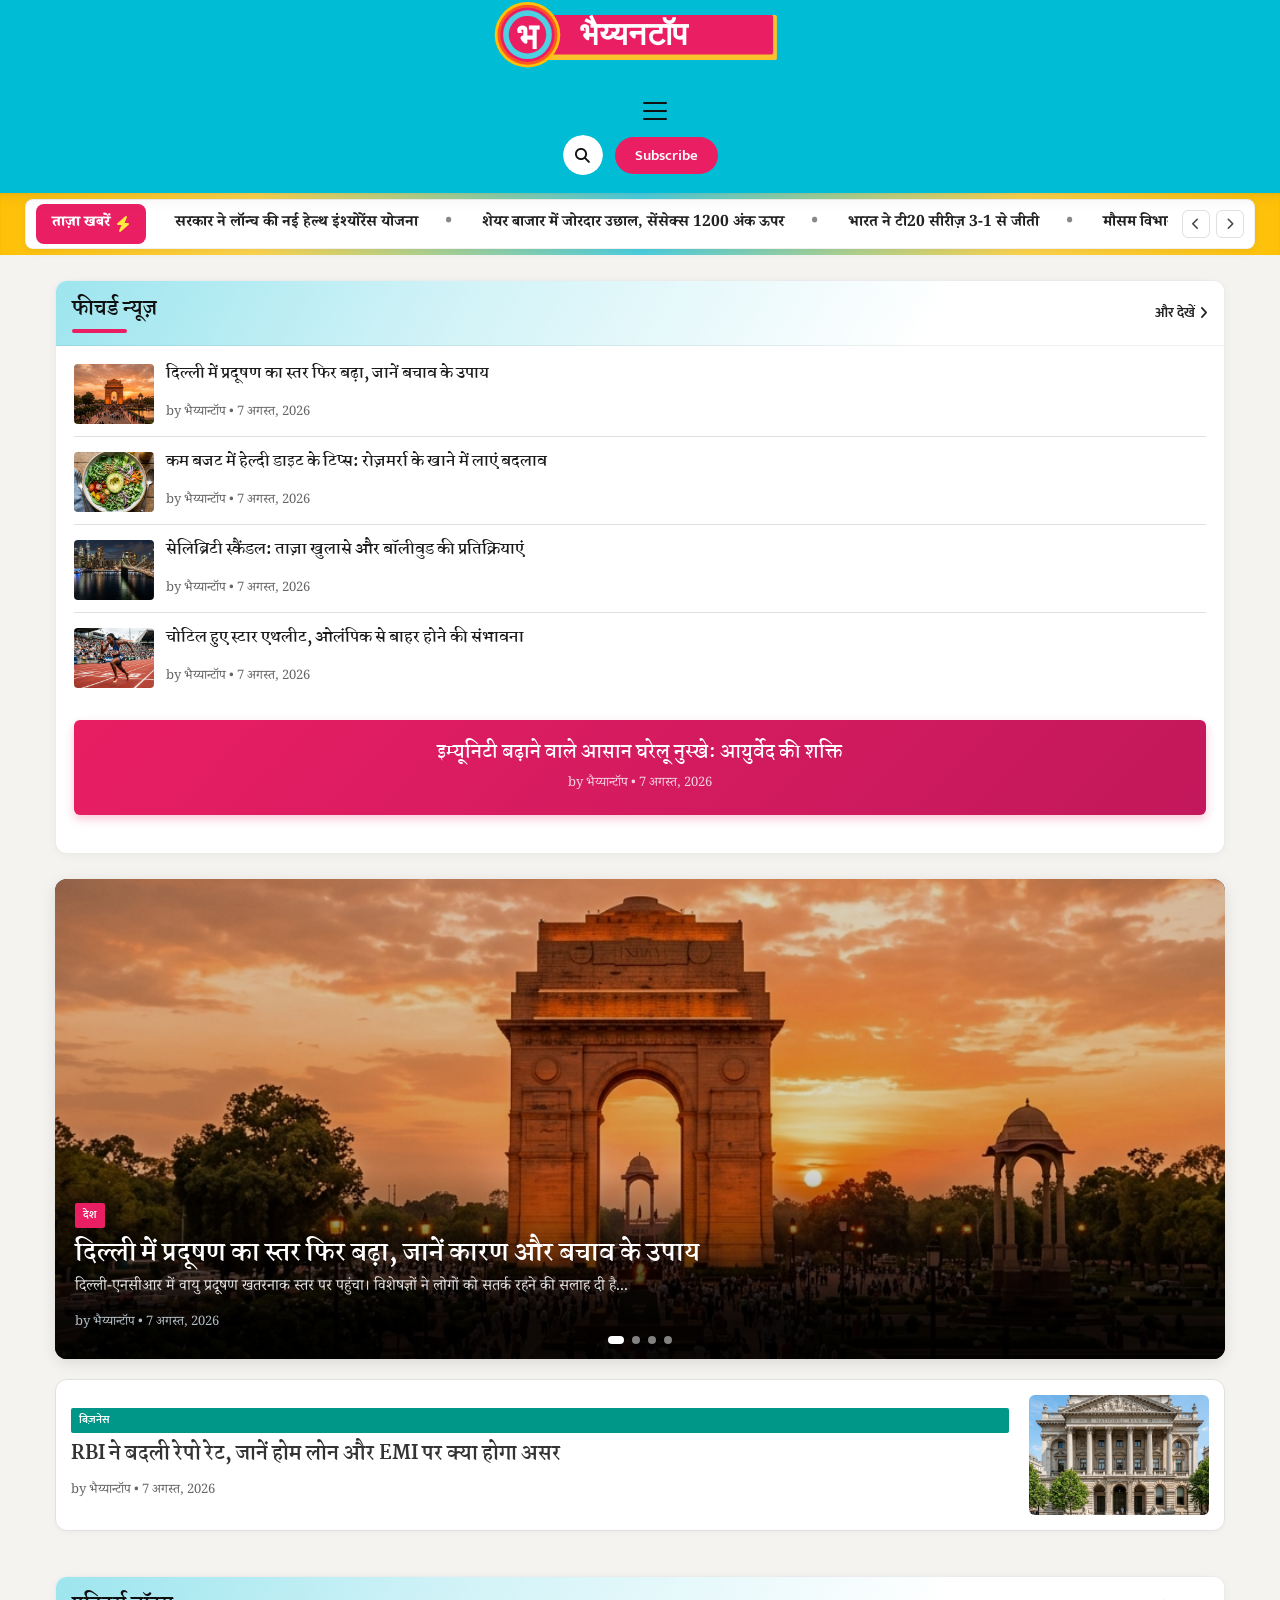
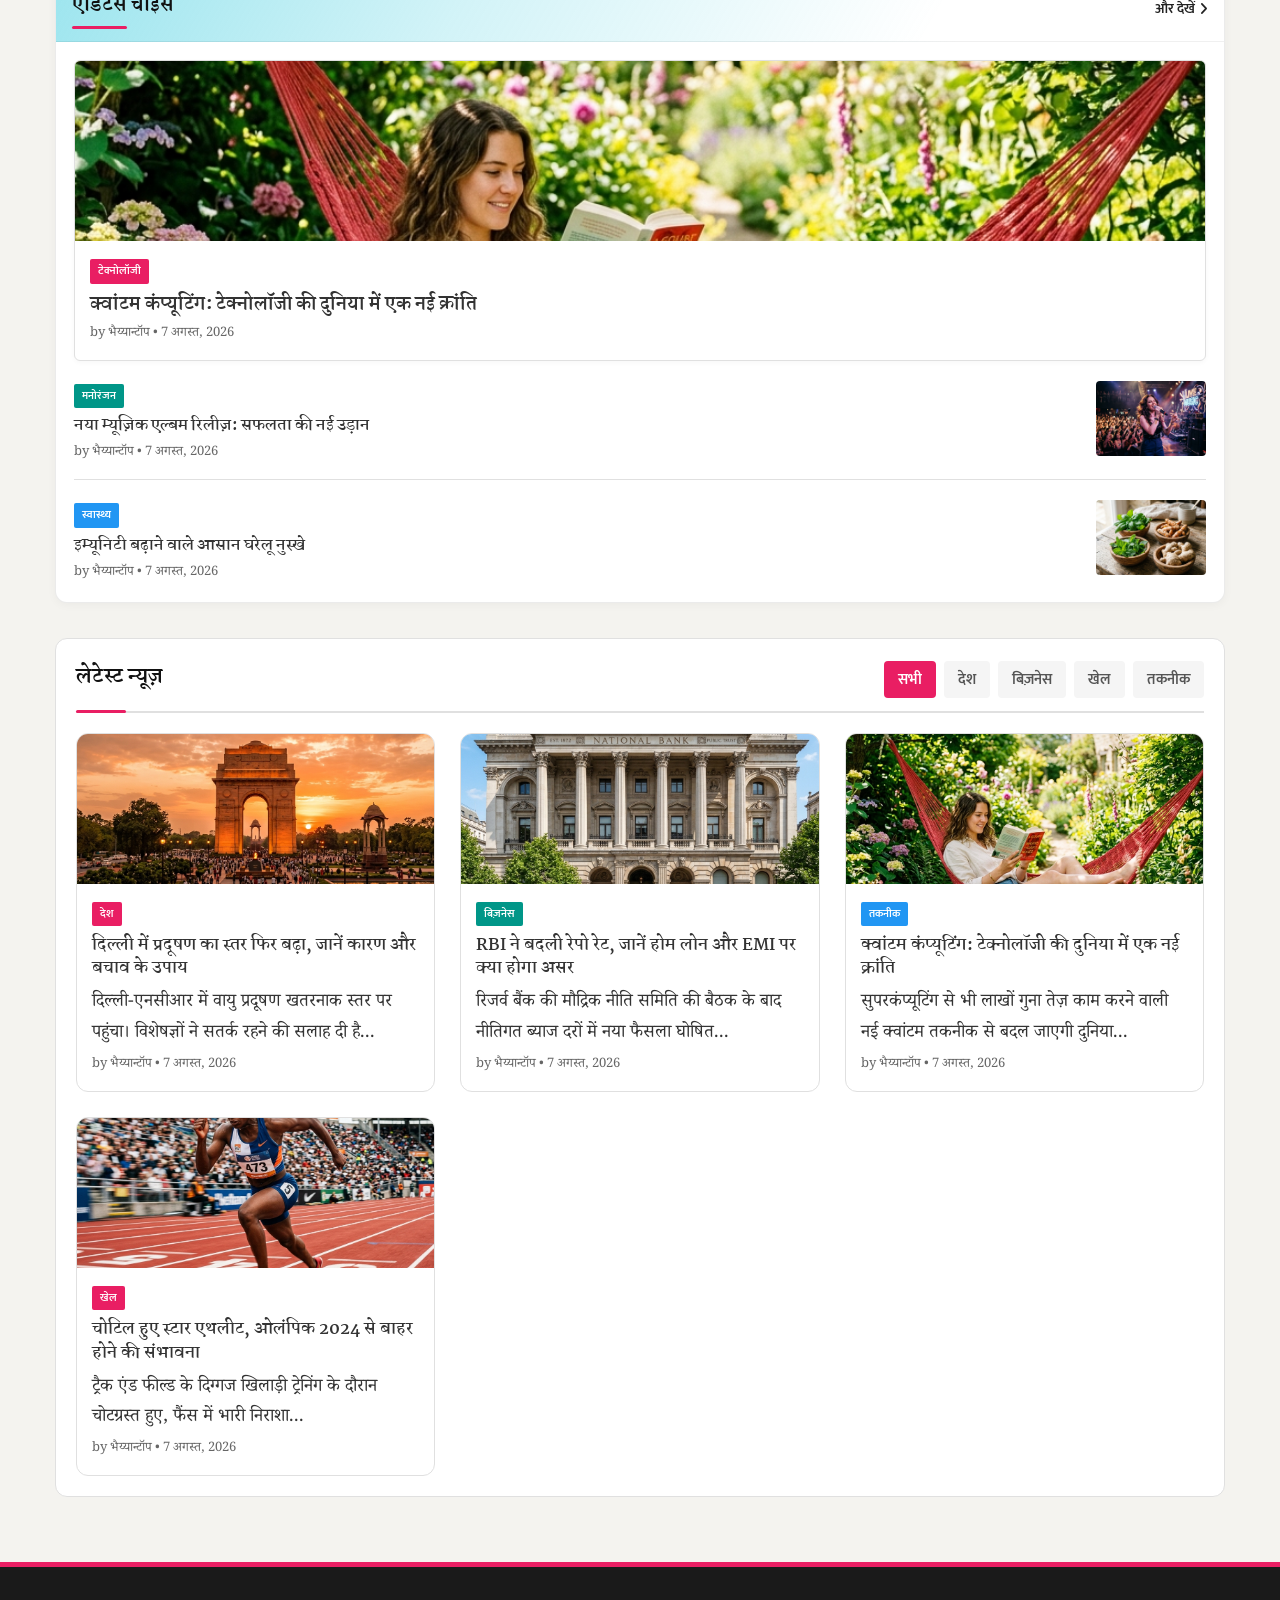
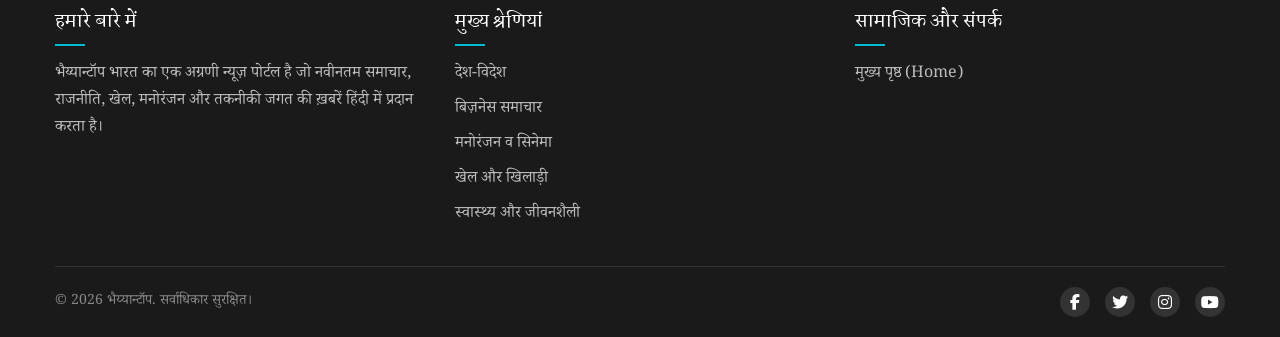
<file: index.html>
<!DOCTYPE html>
<html lang="hi">

<head>
    <meta charset="UTF-8">
    <meta name="viewport" content="width=device-width, initial-scale=1.0">
    <title>भैय्यान्टॉप (Bhaiyyantop) - लाइव वेबसाइट पूर्वावलोकन (Preview)</title>
    <link rel="profile" href="https://gmpg.org/xfn/11">
    <!-- Google Fonts & FontAwesome Icons -->
    <link rel="stylesheet"
        href="https://fonts.googleapis.com/css2?family=Noto+Sans+Devanagari:wght@400;500;600;700;800;900&display=swap">
    <link rel="stylesheet" href="https://cdnjs.cloudflare.com/ajax/libs/font-awesome/6.4.0/css/all.min.css">
    <!-- Theme CSS -->
    <link rel="stylesheet" href="bhaiyyantop/style.css">
</head>

<body class="home blog">

    <header id="masthead" class="site-header">
        <div class="container header-inner">
            <!-- Site Branding Logo -->
            <div class="logo-container">
                <a href="preview.html" rel="home" class="logo-link">
                    <img src="bhaiyyantop/assets/images/logo.svg" alt="भैय्यान्टॉप" class="custom-logo">
                </a>
            </div>

            <!-- Categories Navigation Menu (In same line as logo) -->
            <nav id="site-navigation" class="header-nav main-navigation" aria-label="Primary Menu">
                <button class="menu-toggle" aria-controls="primary-menu" aria-expanded="false"
                    aria-label="Toggle Navigation">
                    <span class="hamburger-bar"></span>
                    <span class="hamburger-bar"></span>
                    <span class="hamburger-bar"></span>
                </button>



                <div class="nav-menu-wrapper" id="primary-menu">
                    <ul class="header-menu">
                        <li class="current-menu-item"><a href="preview.html">होम</a></li>
                        <li><a href="#desh">देश</a></li>
                        <li><a href="#duniya">दुनिया</a></li>
                        <li><a href="#business">बिज़नेस</a></li>
                        <li><a href="#technology">टेक्नोलॉजी</a></li>
                        <li><a href="#khel">खेल</a></li>
                        <li><a href="#manoranjan">मनोरंजन</a></li>
                        <li><a href="#swasthya">स्वास्थ्य</a></li>
                        <li><a href="#lifestyle">लाइफस्टाइल</a></li>
                        <li><a href="#blog">ब्लॉग</a></li>
                        <li><a href="#video">वीडियो</a></li>
                    </ul>
                </div>
            </nav>

            <!-- Right Side Actions: Social Buttons -->
            <div class="header-actions">
                <div class="header-search-wrap">
                    <form class="header-search-form" onsubmit="return false;">
                        <input type="search" class="header-search-input" placeholder="खोजें... / Search..."
                            autocomplete="off">
                        <button type="button" class="header-search-submit-btn" aria-label="Search">
                            <i class="fa fa-search"></i>
                        </button>
                    </form>
                </div>
                <a href="https://youtube.com/@bhaiyyantop?si=7OtlJ7ZhX0__RkR0" target="_blank" rel="noopener noreferrer"
                    class="subscribe-btn">Subscribe</a>
            </div>
        </div>
    </header>

    <!-- Premium Floating Sticky Navigation Bar -->
    <div id="bhaiyyantop-sticky-nav" class="bhaiyyantop-sticky-navbar">
        <div class="container sticky-navbar-inner">
            <!-- Small Logo -->
            <div class="sticky-logo-wrap">
                <a href="preview.html" rel="home" class="sticky-logo-link">
                    <img src="bhaiyyantop/assets/images/logo.svg" alt="भैय्यान्टॉप" class="sticky-logo-img">
                </a>
            </div>
            <!-- Main Navigation Menu -->
            <nav class="sticky-nav main-navigation" aria-label="Sticky Navigation Menu">
                <button class="menu-toggle sticky-menu-toggle" aria-controls="sticky-primary-menu" aria-expanded="false"
                    aria-label="Toggle Sticky Navigation">
                    <span class="hamburger-bar"></span>
                    <span class="hamburger-bar"></span>
                    <span class="hamburger-bar"></span>
                </button>



                <div class="nav-menu-wrapper" id="sticky-primary-menu">
                    <ul class="header-menu sticky-header-menu">
                        <li class="current-menu-item"><a href="preview.html">होम</a></li>
                        <li><a href="#desh">देश</a></li>
                        <li><a href="#duniya">दुनिया</a></li>
                        <li><a href="#business">बिज़नेस</a></li>
                        <li><a href="#technology">टेक्नोलॉजी</a></li>
                        <li><a href="#khel">खेल</a></li>
                        <li><a href="#manoranjan">मनोरंजन</a></li>
                        <li><a href="#swasthya">स्वास्थ्य</a></li>
                        <li><a href="#lifestyle">लाइफस्टाइल</a></li>
                        <li><a href="#blog">ब्लॉग</a></li>
                        <li><a href="#video">वीडियो</a></li>
                    </ul>
                </div>
            </nav>

            <!-- Right Side Actions: Social Icons -->
            <div class="sticky-actions">
                <div class="header-search-wrap">
                    <form class="header-search-form" onsubmit="return false;">
                        <input type="search" class="header-search-input" placeholder="खोजें... / Search..."
                            autocomplete="off">
                        <button type="button" class="header-search-submit-btn" aria-label="Search">
                            <i class="fa fa-search"></i>
                        </button>
                    </form>
                </div>
                <a href="https://youtube.com/@bhaiyyantop?si=7OtlJ7ZhX0__RkR0" target="_blank" rel="noopener noreferrer"
                    class="subscribe-btn">Subscribe</a>
            </div>
        </div>
    </div>

    <!-- Breaking News Ticker in Yellow Bar with White Color Box -->
    <section class="breaking-ticker">
        <div class="container ticker-container-wrap">
            <div class="ticker-white-box">
                <div class="ticker-label">
                    <span>ताज़ा खबरें</span>
                    <i class="fa fa-bolt"></i>
                </div>
                <div class="ticker-slider">
                    <ul class="ticker-list">
                        <li class="ticker-item"><a href="#news1">सरकार ने लॉन्च की नई हेल्थ इंश्योरेंस योजना</a></li>
                        <li class="ticker-item"><a href="#news2">शेयर बाजार में जोरदार उछाल, सेंसेक्स 1200 अंक ऊपर</a>
                        </li>
                        <li class="ticker-item"><a href="#news3">भारत ने टी20 सीरीज़ 3-1 से जीती</a></li>
                        <li class="ticker-item"><a href="#news4">मौसम विभाग ने जारी की भारी बारिश की चेतावनी</a></li>
                    </ul>
                </div>
                <div class="ticker-controls">
                    <button class="ticker-control-btn ticker-prev" aria-label="Previous news"><i
                            class="fa fa-chevron-left"></i></button>
                    <button class="ticker-control-btn ticker-next" aria-label="Next news"><i
                            class="fa fa-chevron-right"></i></button>
                </div>
            </div>
        </div>
    </section>

    <!-- Mobile Subheader with Menu Toggle and Gwalior Breaking -->
    <div class="mobile-subheader">
        <div class="container mobile-subheader-inner">
            <div class="mobile-left-header">
                <button class="menu-toggle subheader-menu-toggle" aria-controls="primary-menu" aria-expanded="false"
                    aria-label="Toggle Navigation">
                    <span class="hamburger-bar"></span>
                    <span class="hamburger-bar"></span>
                    <span class="hamburger-bar"></span>
                </button>
            </div>
            <div class="mobile-header-actions">
                <div class="header-search-wrap">
                    <form class="header-search-form" onsubmit="return false;">
                        <input type="search" class="header-search-input" placeholder="खोजें... / Search..."
                            autocomplete="off">
                        <button type="button" class="header-search-submit-btn" aria-label="Search">
                            <i class="fa fa-search"></i>
                        </button>
                    </form>
                </div>
                <a href="https://youtube.com/@bhaiyyantop?si=7OtlJ7ZhX0__RkR0" target="_blank" rel="noopener noreferrer"
                    class="subscribe-btn">Subscribe</a>
            </div>
        </div>
    </div>

    <!-- Main Content Area -->
    <div class="main-wrapper">
        <div class="container theme-grid">

            <!-- COLUMN 1: LEFT SIDEBAR (फीचर्ड न्यूज़) -->
            <aside class="col-left">
                <div class="section-title-wrap">
                    <h2 class="section-title">फीचर्ड न्यूज़</h2>
                    <a href="#desh" class="section-more-link">और देखें <i class="fa fa-angle-right"></i></a>
                </div>

                <div class="featured-news-list">
                    <article class="mini-news-card whole-card-link">
                        <div class="mini-news-thumb">
                            <img src="bhaiyyantop/assets/images/hero_india_gate.png" alt="दिल्ली में प्रदूषण"
                                loading="lazy">
                        </div>
                        <div class="mini-news-content">
                            <h3 class="mini-news-title">
                                <a href="#news-101" class="stretched-link">दिल्ली में प्रदूषण का स्तर फिर बढ़ा, जानें
                                    बचाव के उपाय</a>
                            </h3>
                            <div class="post-meta">by <a href="#author" class="author-link">भैय्यान्टॉप</a> &bull; 7
                                अगस्त, 2026</div>
                        </div>
                    </article>

                    <article class="mini-news-card whole-card-link">
                        <div class="mini-news-thumb">
                            <img src="bhaiyyantop/assets/images/healthy_diet.png" alt="हेल्दी डाइट" loading="lazy">
                        </div>
                        <div class="mini-news-content">
                            <h3 class="mini-news-title">
                                <a href="#news-102" class="stretched-link">कम बजट में हेल्दी डाइट के टिप्स: रोज़मर्रा के
                                    खाने में लाएं बदलाव</a>
                            </h3>
                            <div class="post-meta">by <a href="#author" class="author-link">भैय्यान्टॉप</a> &bull; 7
                                अगस्त, 2026</div>
                        </div>
                    </article>

                    <article class="mini-news-card whole-card-link">
                        <div class="mini-news-thumb">
                            <img src="bhaiyyantop/assets/images/city_skyline.png" alt="सेलिब्रिटी स्कैंडल"
                                loading="lazy">
                        </div>
                        <div class="mini-news-content">
                            <h3 class="mini-news-title">
                                <a href="#news-103" class="stretched-link">सेलिब्रिटी स्कैंडल: ताज़ा खुलासे और बॉलीवुड
                                    की प्रतिक्रियाएं</a>
                            </h3>
                            <div class="post-meta">by <a href="#author" class="author-link">भैय्यान्टॉप</a> &bull; 7
                                अगस्त, 2026</div>
                        </div>
                    </article>

                    <article class="mini-news-card whole-card-link">
                        <div class="mini-news-thumb">
                            <img src="bhaiyyantop/assets/images/athlete_running.png" alt="ओलंपिक 2024" loading="lazy">
                        </div>
                        <div class="mini-news-content">
                            <h3 class="mini-news-title">
                                <a href="#news-104" class="stretched-link">चोटिल हुए स्टार एथलीट, ओलंपिक से बाहर होने की
                                    संभावना</a>
                            </h3>
                            <div class="post-meta">by <a href="#author" class="author-link">भैय्यान्टॉप</a> &bull; 7
                                अगस्त, 2026</div>
                        </div>
                    </article>
                </div>

                <div class="color-card-promo whole-card-link">
                    <h3><a href="#promo" class="stretched-link">इम्यूनिटी बढ़ाने वाले आसान घरेलू नुस्खे: आयुर्वेद की
                            शक्ति</a></h3>
                    <div class="post-meta">by <span>भैय्यान्टॉप</span> &bull; 7 अगस्त, 2026</div>
                </div>
            </aside>

            <!-- COLUMN 2: MIDDLE MAIN CONTENT (Hero & Featured) -->
            <main class="col-middle">
                <div class="hero-slider-wrap" id="heroSlider">
                    <div class="hero-slide active whole-card-link">
                        <img src="bhaiyyantop/assets/images/hero_india_gate.png" alt="दिल्ली में वायु प्रदूषण">
                        <div class="hero-overlay">
                            <a href="#desh" class="cat-badge pink">देश</a>
                            <h2 class="hero-title">
                                <a href="#hero-main" class="stretched-link">दिल्ली में प्रदूषण का स्तर फिर बढ़ा, जानें
                                    कारण और बचाव के उपाय</a>
                            </h2>
                            <p class="hero-excerpt">दिल्ली-एनसीआर में वायु प्रदूषण खतरनाक स्तर पर पहुंचा। विशेषज्ञों ने
                                लोगों को सतर्क रहने की सलाह दी है...</p>
                            <div class="post-meta">by <span>भैय्यान्टॉप</span> &bull; 7 अगस्त, 2026</div>
                        </div>
                    </div>

                    <div class="slider-pagination">
                        <span class="slider-dot active"></span>
                        <span class="slider-dot"></span>
                        <span class="slider-dot"></span>
                        <span class="slider-dot"></span>
                    </div>
                </div>

                <div class="mid-featured-story whole-card-link">
                    <div class="mid-card-inner">
                        <div class="mid-card-content">
                            <a href="#business" class="cat-badge teal">बिज़नेस</a>
                            <h3 class="mid-card-title">
                                <a href="#rbi-story" class="stretched-link">RBI ने बदली रेपो रेट, जानें होम लोन और EMI
                                    पर क्या होगा असर</a>
                            </h3>
                            <div class="post-meta">by <span>भैय्यान्टॉप</span> &bull; 7 अगस्त, 2026</div>
                        </div>
                        <div class="mid-card-image">
                            <img src="bhaiyyantop/assets/images/rbi_building.png" alt="RBI रेपो रेट">
                        </div>
                    </div>
                </div>
            </main>

            <!-- COLUMN 3: RIGHT SIDEBAR (एडिटर्स चॉइस) -->
            <aside class="col-right">
                <div class="section-title-wrap">
                    <h2 class="section-title">एडिटर्स चॉइस</h2>
                    <a href="#blog" class="section-more-link">और देखें <i class="fa fa-angle-right"></i></a>
                </div>

                <div class="editors-choice-list">
                    <article class="editors-hero-card whole-card-link">
                        <div class="editors-hero-image">
                            <img src="bhaiyyantop/assets/images/editor_girl_reading.png" alt="क्वांटम कंप्यूटिंग">
                        </div>
                        <div class="editors-hero-content">
                            <a href="#technology" class="cat-badge pink">टेक्नोलॉजी</a>
                            <h3 class="editors-hero-title">
                                <a href="#quantum-story" class="stretched-link">क्वांटम कंप्यूटिंग: टेक्नोलॉजी की दुनिया
                                    में एक नई क्रांति</a>
                            </h3>
                            <div class="post-meta">by <span>भैय्यान्टॉप</span> &bull; 7 अगस्त, 2026</div>
                        </div>
                    </article>

                    <article class="editors-wide-card whole-card-link">
                        <div class="editors-wide-content">
                            <a href="#manoranjan" class="cat-badge teal">मनोरंजन</a>
                            <h3 class="editors-wide-title">
                                <a href="#music-story" class="stretched-link">नया म्यूज़िक एल्बम रिलीज़: सफलता की नई
                                    उड़ान</a>
                            </h3>
                            <div class="post-meta">by <span>भैय्यान्टॉप</span> &bull; 7 अगस्त, 2026</div>
                        </div>
                        <div class="editors-wide-thumb">
                            <img src="bhaiyyantop/assets/images/music_concert.png" alt="म्यूज़िक एल्बम">
                        </div>
                    </article>

                    <article class="editors-wide-card whole-card-link">
                        <div class="editors-wide-content">
                            <a href="#swasthya" class="cat-badge blue">स्वास्थ्य</a>
                            <h3 class="editors-wide-title">
                                <a href="#herbs-story" class="stretched-link">इम्यूनिटी बढ़ाने वाले आसान घरेलू
                                    नुस्खे</a>
                            </h3>
                            <div class="post-meta">by <span>भैय्यान्टॉप</span> &bull; 7 अगस्त, 2026</div>
                        </div>
                        <div class="editors-wide-thumb">
                            <img src="bhaiyyantop/assets/images/herbs_immunity.png" alt="घरेलू नुस्खे">
                        </div>
                    </article>
                </div>
            </aside>

            <!-- BOTTOM SECTION: LATEST NEWS (लेटेस्ट न्यूज़) -->
            <section class="bottom-news-section">
                <div class="bottom-section-header">
                    <h2 class="section-title">लेटेस्ट न्यूज़</h2>
                    <ul class="category-tabs">
                        <li><button class="cat-tab-btn active" data-category="all">सभी</button></li>
                        <li><button class="cat-tab-btn" data-category="desh">देश</button></li>
                        <li><button class="cat-tab-btn" data-category="business">बिज़नेस</button></li>
                        <li><button class="cat-tab-btn" data-category="khel">खेल</button></li>
                        <li><button class="cat-tab-btn" data-category="technology">तकनीक</button></li>
                    </ul>
                </div>

                <div class="latest-news-grid" id="latestNewsGrid">
                    <article class="grid-news-card whole-card-link" data-cats="desh">
                        <div class="grid-news-thumb">
                            <img src="bhaiyyantop/assets/images/hero_india_gate.png" alt="दिल्ली में प्रदूषण"
                                loading="lazy">
                        </div>
                        <div class="grid-news-content">
                            <div class="post-card-top-meta">
                                <a href="#desh" class="cat-badge pink">देश</a>
                            </div>
                            <h3 class="grid-news-title">
                                <a href="#grid-1" class="stretched-link">दिल्ली में प्रदूषण का स्तर फिर बढ़ा, जानें कारण
                                    और बचाव के उपाय</a>
                            </h3>
                            <div class="grid-news-excerpt">दिल्ली-एनसीआर में वायु प्रदूषण खतरनाक स्तर पर पहुंचा।
                                विशेषज्ञों ने सतर्क रहने की सलाह दी है...</div>
                            <div class="post-meta">by <a href="#author" class="author-link">भैय्यान्टॉप</a> &bull; 7
                                अगस्त, 2026</div>
                        </div>
                    </article>

                    <article class="grid-news-card whole-card-link" data-cats="business">
                        <div class="grid-news-thumb">
                            <img src="bhaiyyantop/assets/images/rbi_building.png" alt="RBI रेपो रेट" loading="lazy">
                        </div>
                        <div class="grid-news-content">
                            <div class="post-card-top-meta">
                                <a href="#business" class="cat-badge teal">बिज़नेस</a>
                            </div>
                            <h3 class="grid-news-title">
                                <a href="#grid-2" class="stretched-link">RBI ने बदली रेपो रेट, जानें होम लोन और EMI पर
                                    क्या होगा असर</a>
                            </h3>
                            <div class="grid-news-excerpt">रिजर्व बैंक की मौद्रिक नीति समिति की बैठक के बाद नीतिगत ब्याज
                                दरों में नया फैसला घोषित...</div>
                            <div class="post-meta">by <a href="#author" class="author-link">भैय्यान्टॉप</a> &bull; 7
                                अगस्त, 2026</div>
                        </div>
                    </article>

                    <article class="grid-news-card whole-card-link" data-cats="technology">
                        <div class="grid-news-thumb">
                            <img src="bhaiyyantop/assets/images/editor_girl_reading.png" alt="क्वांटम कंप्यूटिंग"
                                loading="lazy">
                        </div>
                        <div class="grid-news-content">
                            <div class="post-card-top-meta">
                                <a href="#technology" class="cat-badge blue">तकनीक</a>
                            </div>
                            <h3 class="grid-news-title">
                                <a href="#grid-3" class="stretched-link">क्वांटम कंप्यूटिंग: टेक्नोलॉजी की दुनिया में एक
                                    नई क्रांति</a>
                            </h3>
                            <div class="grid-news-excerpt">सुपरकंप्यूटिंग से भी लाखों गुना तेज़ काम करने वाली नई क्वांटम
                                तकनीक से बदल जाएगी दुनिया...</div>
                            <div class="post-meta">by <a href="#author" class="author-link">भैय्यान्टॉप</a> &bull; 7
                                अगस्त, 2026</div>
                        </div>
                    </article>

                    <article class="grid-news-card whole-card-link" data-cats="khel">
                        <div class="grid-news-thumb">
                            <img src="bhaiyyantop/assets/images/athlete_running.png" alt="एथलीट" loading="lazy">
                        </div>
                        <div class="grid-news-content">
                            <div class="post-card-top-meta">
                                <a href="#khel" class="cat-badge pink">खेल</a>
                            </div>
                            <h3 class="grid-news-title">
                                <a href="#grid-4" class="stretched-link">चोटिल हुए स्टार एथलीट, ओलंपिक 2024 से बाहर होने
                                    की संभावना</a>
                            </h3>
                            <div class="grid-news-excerpt">ट्रैक एंड फील्ड के दिग्गज खिलाड़ी ट्रेनिंग के दौरान चोटग्रस्त
                                हुए, फैंस में भारी निराशा...</div>
                            <div class="post-meta">by <a href="#author" class="author-link">भैय्यान्टॉप</a> &bull; 7
                                अगस्त, 2026</div>
                        </div>
                    </article>
                </div>
            </section>

        </div>
    </div>

    <!-- Footer Section -->
    <footer id="colophon" class="site-footer">
        <div class="container">
            <div class="footer-widgets">
                <div class="footer-widget">
                    <h4>हमारे बारे में</h4>
                    <p>भैय्यान्टॉप भारत का एक अग्रणी न्यूज़ पोर्टल है जो नवीनतम समाचार, राजनीति, खेल, मनोरंजन और तकनीकी
                        जगत की ख़बरें हिंदी में प्रदान करता है।</p>
                </div>
                <div class="footer-widget">
                    <h4>मुख्य श्रेणियां</h4>
                    <ul>
                        <li><a href="#desh">देश-विदेश</a></li>
                        <li><a href="#business">बिज़नेस समाचार</a></li>
                        <li><a href="#manoranjan">मनोरंजन व सिनेमा</a></li>
                        <li><a href="#khel">खेल और खिलाड़ी</a></li>
                        <li><a href="#swasthya">स्वास्थ्य और जीवनशैली</a></li>
                    </ul>
                </div>
                <div class="footer-widget">
                    <h4>सामाजिक और संपर्क</h4>
                    <ul>
                        <li><a href="preview.html">मुख्य पृष्ठ (Home)</a></li>
                    </ul>
                </div>
            </div>

            <div class="footer-bottom">
                <p>© 2026 भैय्यान्टॉप. सर्वाधिकार सुरक्षित।</p>
                <div class="footer-socials">
                    <a href="#" aria-label="Facebook"><i class="fab fa-facebook-f"></i></a>
                    <a href="#" aria-label="Twitter"><i class="fab fa-twitter"></i></a>
                    <a href="#" aria-label="Instagram"><i class="fab fa-instagram"></i></a>
                    <a href="#" aria-label="YouTube"><i class="fab fa-youtube"></i></a>
                </div>
            </div>
        </div>
    </footer>

    <!-- Interactive Preview Script -->
    <script>
        document.addEventListener('DOMContentLoaded', function () {
            'use strict';

            // Ticker Auto Scroll
            const tickerList = document.querySelector('.ticker-list');
            const tickerItems = document.querySelectorAll('.ticker-item');
            if (tickerList && tickerItems.length > 0) {
                let idx = 0;
                setInterval(function () {
                    idx = (idx + 1) % tickerItems.length;
                    let w = 0;
                    for (let i = 0; i < idx; i++) w += tickerItems[i].offsetWidth;
                    tickerList.style.transform = `translateX(-${w}px)`;
                }, 4000);
            }

            // Category Tabs Filter
            const tabButtons = document.querySelectorAll('.cat-tab-btn');
            const gridCards = document.querySelectorAll('.grid-news-card');
            tabButtons.forEach(btn => {
                btn.addEventListener('click', function () {
                    tabButtons.forEach(b => b.classList.remove('active'));
                    this.classList.add('active');
                    const cat = this.getAttribute('data-category');
                    gridCards.forEach(card => {
                        const cardCats = card.getAttribute('data-cats') ? card.getAttribute('data-cats').split(',') : [];
                        if (cat === 'all' || cardCats.includes(cat)) {
                            card.style.display = 'flex';
                        } else {
                            card.style.display = 'none';
                        }
                    });
                });
            });

            // Dark Mode Toggle
            const darkModeToggle = document.getElementById('darkModeToggle');
            if (darkModeToggle) {
                darkModeToggle.addEventListener('click', function () {
                    const isDark = document.body.classList.toggle('dark-mode');
                    const icon = this.querySelector('i');
                    if (icon) icon.className = isDark ? 'fa fa-sun' : 'fa fa-moon';
                });
            }

            // Mobile Menu Toggle
            const menuToggles = document.querySelectorAll('.menu-toggle:not(.sticky-menu-toggle)');
            const primaryMenu = document.getElementById('primary-menu');
            if (menuToggles.length > 0 && primaryMenu) {
                menuToggles.forEach(toggle => {
                    toggle.addEventListener('click', function (e) {
                        e.preventDefault();
                        primaryMenu.classList.toggle('active');
                    });
                });
            }
        });
    </script>
    <script src="bhaiyyantop/assets/js/theme.js"></script>
</body>

</html>
</file>
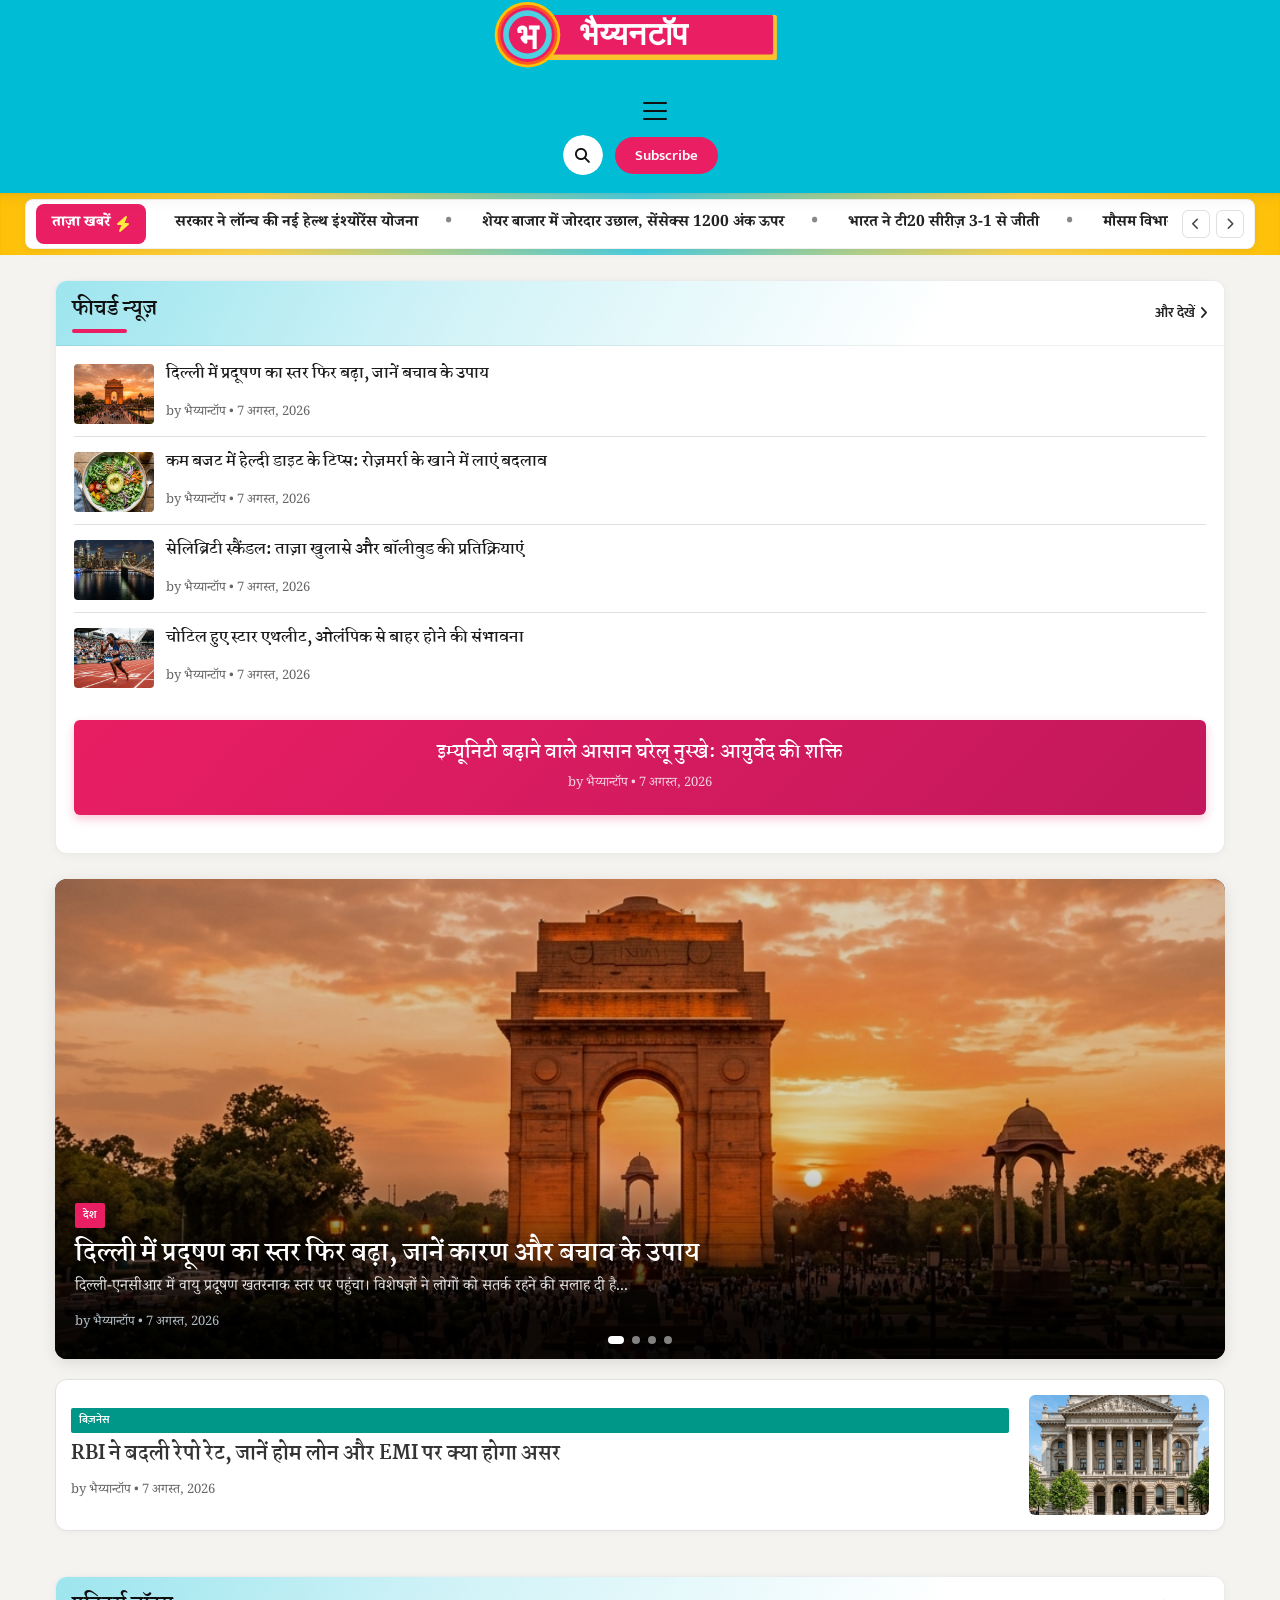
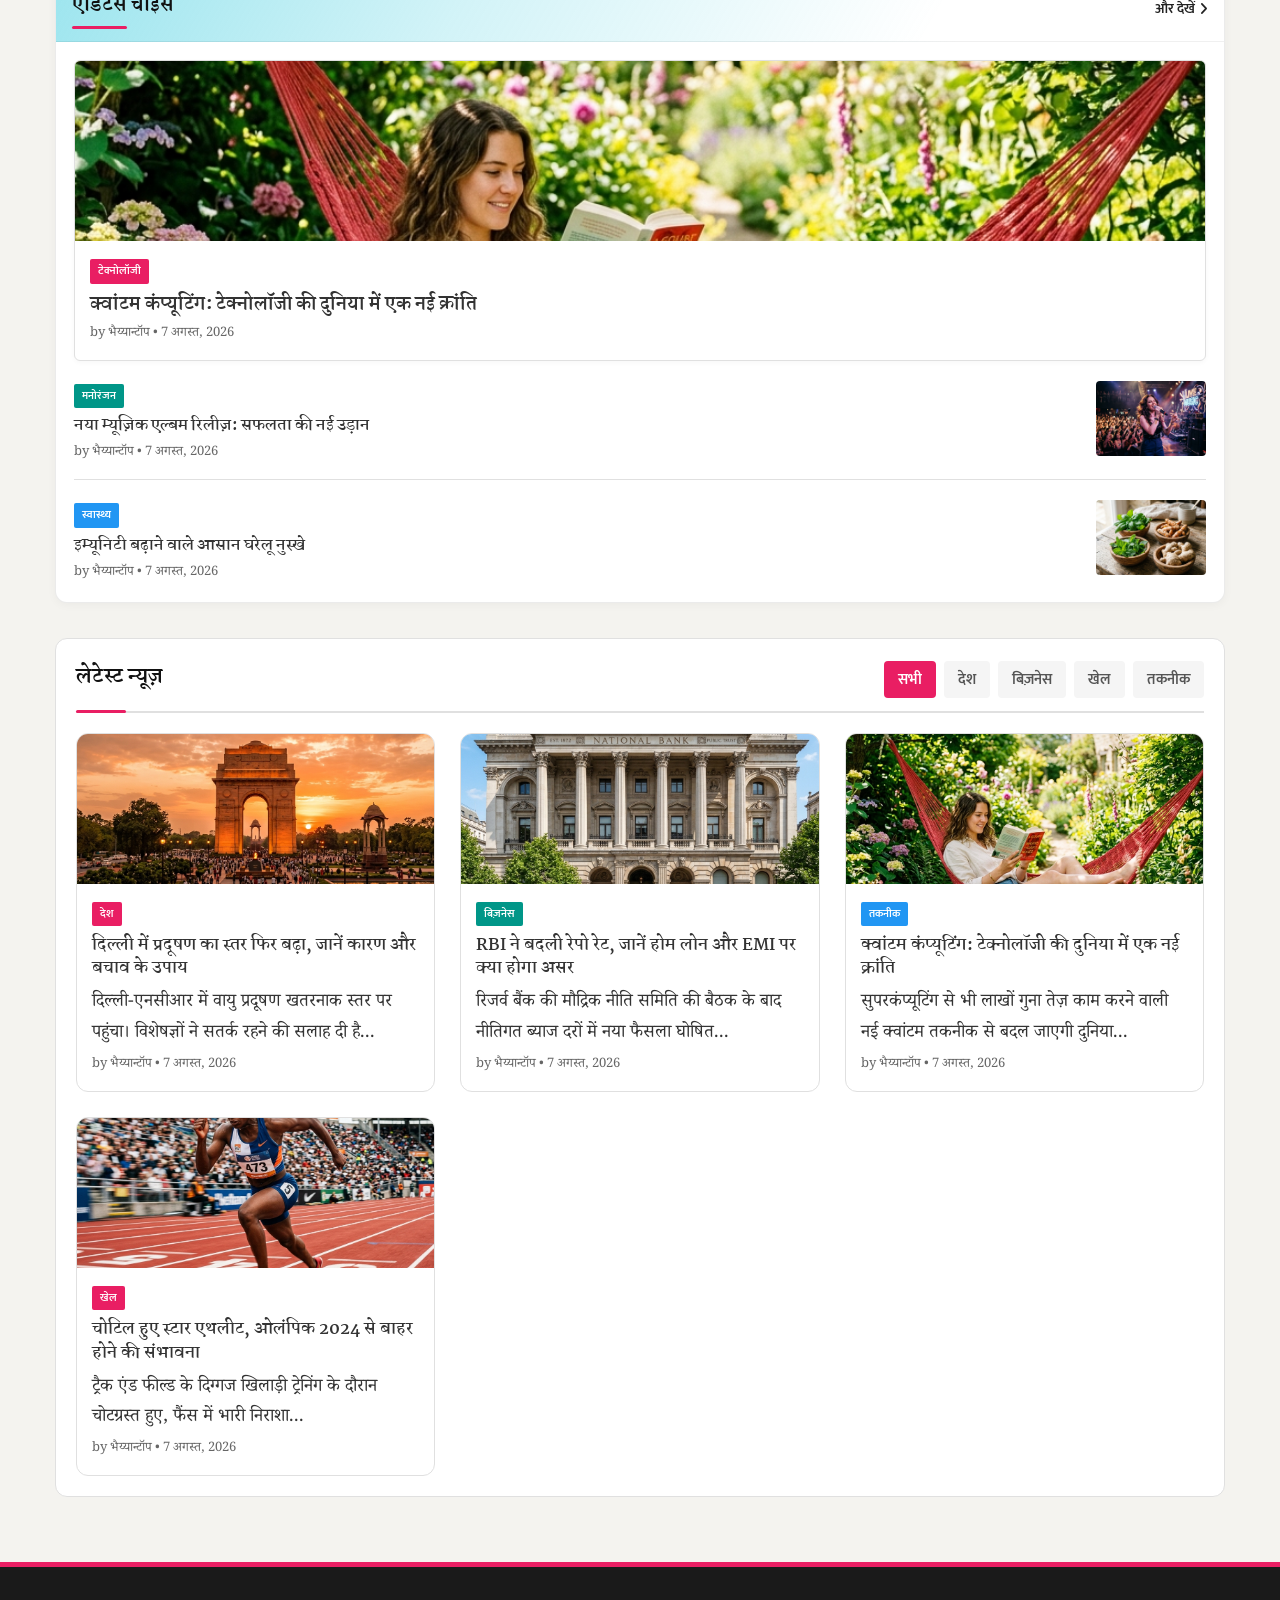
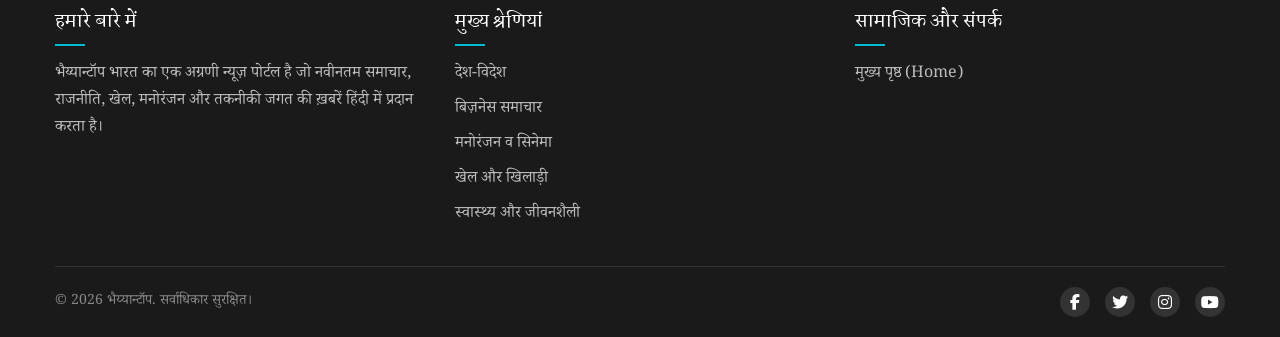
<file: preview.html>
<!DOCTYPE html>
<html lang="hi">
<head>
    <meta charset="UTF-8">
    <meta name="viewport" content="width=device-width, initial-scale=1.0">
    <title>भैय्यान्टॉप (Bhaiyyantop) - लाइव वेबसाइट पूर्वावलोकन (Preview)</title>
    <link rel="profile" href="https://gmpg.org/xfn/11">
    <!-- Google Fonts & FontAwesome Icons -->
    <link rel="stylesheet" href="https://fonts.googleapis.com/css2?family=Noto+Sans+Devanagari:wght@400;500;600;700;800;900&display=swap">
    <link rel="stylesheet" href="https://cdnjs.cloudflare.com/ajax/libs/font-awesome/6.4.0/css/all.min.css">
    <!-- Theme CSS -->
    <link rel="stylesheet" href="bhaiyyantop/style.css">
</head>
<body class="home blog">

<header id="masthead" class="site-header">
    <div class="container header-inner">
        <!-- Site Branding Logo -->
        <div class="logo-container">
            <a href="preview.html" rel="home" class="logo-link">
                <img src="bhaiyyantop/assets/images/logo.svg" alt="भैय्यान्टॉप" class="custom-logo">
            </a>
        </div>

        <!-- Categories Navigation Menu (In same line as logo) -->
        <nav id="site-navigation" class="header-nav main-navigation" aria-label="Primary Menu">
            <button class="menu-toggle" aria-controls="primary-menu" aria-expanded="false" aria-label="Toggle Navigation">
                <span class="hamburger-bar"></span>
                <span class="hamburger-bar"></span>
                <span class="hamburger-bar"></span>
            </button>

            

            <div class="nav-menu-wrapper" id="primary-menu">
                <ul class="header-menu">
                    <li class="current-menu-item"><a href="preview.html">होम</a></li>
                    <li><a href="#desh">देश</a></li>
                    <li><a href="#duniya">दुनिया</a></li>
                    <li><a href="#business">बिज़नेस</a></li>
                    <li><a href="#technology">टेक्नोलॉजी</a></li>
                    <li><a href="#khel">खेल</a></li>
                    <li><a href="#manoranjan">मनोरंजन</a></li>
                    <li><a href="#swasthya">स्वास्थ्य</a></li>
                    <li><a href="#lifestyle">लाइफस्टाइल</a></li>
                    <li><a href="#blog">ब्लॉग</a></li>
                    <li><a href="#video">वीडियो</a></li>
                </ul>
            </div>
        </nav>

        <!-- Right Side Actions: Social Buttons -->
        <div class="header-actions">
            <div class="header-search-wrap">
                <form class="header-search-form" onsubmit="return false;">
                    <input type="search" class="header-search-input" placeholder="खोजें... / Search..." autocomplete="off">
                    <button type="button" class="header-search-submit-btn" aria-label="Search">
                        <i class="fa fa-search"></i>
                    </button>
                </form>
            </div>
            <a href="https://youtube.com/@bhaiyyantop?si=7OtlJ7ZhX0__RkR0" target="_blank" rel="noopener noreferrer" class="subscribe-btn">Subscribe</a>
        </div>
    </div>
</header>

<!-- Premium Floating Sticky Navigation Bar -->
<div id="bhaiyyantop-sticky-nav" class="bhaiyyantop-sticky-navbar">
    <div class="container sticky-navbar-inner">
        <!-- Small Logo -->
        <div class="sticky-logo-wrap">
            <a href="preview.html" rel="home" class="sticky-logo-link">
                <img src="bhaiyyantop/assets/images/logo.svg" alt="भैय्यान्टॉप" class="sticky-logo-img">
            </a>
        </div>
        <!-- Main Navigation Menu -->
        <nav class="sticky-nav main-navigation" aria-label="Sticky Navigation Menu">
            <button class="menu-toggle sticky-menu-toggle" aria-controls="sticky-primary-menu" aria-expanded="false" aria-label="Toggle Sticky Navigation">
                <span class="hamburger-bar"></span>
                <span class="hamburger-bar"></span>
                <span class="hamburger-bar"></span>
            </button>
            
            

            <div class="nav-menu-wrapper" id="sticky-primary-menu">
                <ul class="header-menu sticky-header-menu">
                    <li class="current-menu-item"><a href="preview.html">होम</a></li>
                    <li><a href="#desh">देश</a></li>
                    <li><a href="#duniya">दुनिया</a></li>
                    <li><a href="#business">बिज़नेस</a></li>
                    <li><a href="#technology">टेक्नोलॉजी</a></li>
                    <li><a href="#khel">खेल</a></li>
                    <li><a href="#manoranjan">मनोरंजन</a></li>
                    <li><a href="#swasthya">स्वास्थ्य</a></li>
                    <li><a href="#lifestyle">लाइफस्टाइल</a></li>
                    <li><a href="#blog">ब्लॉग</a></li>
                    <li><a href="#video">वीडियो</a></li>
                </ul>
            </div>
        </nav>

        <!-- Right Side Actions: Social Icons -->
        <div class="sticky-actions">
            <div class="header-search-wrap">
                <form class="header-search-form" onsubmit="return false;">
                    <input type="search" class="header-search-input" placeholder="खोजें... / Search..." autocomplete="off">
                    <button type="button" class="header-search-submit-btn" aria-label="Search">
                        <i class="fa fa-search"></i>
                    </button>
                </form>
            </div>
            <a href="https://youtube.com/@bhaiyyantop?si=7OtlJ7ZhX0__RkR0" target="_blank" rel="noopener noreferrer" class="subscribe-btn">Subscribe</a>
        </div>
    </div>
</div>

<!-- Breaking News Ticker in Yellow Bar with White Color Box -->
<section class="breaking-ticker">
    <div class="container ticker-container-wrap">
        <div class="ticker-white-box">
            <div class="ticker-label">
                <span>ताज़ा खबरें</span>
                <i class="fa fa-bolt"></i>
            </div>
            <div class="ticker-slider">
                <ul class="ticker-list">
                    <li class="ticker-item"><a href="#news1">सरकार ने लॉन्च की नई हेल्थ इंश्योरेंस योजना</a></li>
                    <li class="ticker-item"><a href="#news2">शेयर बाजार में जोरदार उछाल, सेंसेक्स 1200 अंक ऊपर</a></li>
                    <li class="ticker-item"><a href="#news3">भारत ने टी20 सीरीज़ 3-1 से जीती</a></li>
                    <li class="ticker-item"><a href="#news4">मौसम विभाग ने जारी की भारी बारिश की चेतावनी</a></li>
                </ul>
            </div>
            <div class="ticker-controls">
                <button class="ticker-control-btn ticker-prev" aria-label="Previous news"><i class="fa fa-chevron-left"></i></button>
                <button class="ticker-control-btn ticker-next" aria-label="Next news"><i class="fa fa-chevron-right"></i></button>
            </div>
        </div>
    </div>
</section>

<!-- Mobile Subheader with Menu Toggle and Gwalior Breaking -->
<div class="mobile-subheader">
    <div class="container mobile-subheader-inner">
        <div class="mobile-left-header">
            <button class="menu-toggle subheader-menu-toggle" aria-controls="primary-menu" aria-expanded="false" aria-label="Toggle Navigation">
                <span class="hamburger-bar"></span>
                <span class="hamburger-bar"></span>
                <span class="hamburger-bar"></span>
            </button>
            <span class="gwalior-breaking-text">Bhaiyyantop</span>
        </div>
        <div class="mobile-header-actions">
            <div class="header-search-wrap">
                <form class="header-search-form" onsubmit="return false;">
                    <input type="search" class="header-search-input" placeholder="खोजें... / Search..." autocomplete="off">
                    <button type="button" class="header-search-submit-btn" aria-label="Search">
                        <i class="fa fa-search"></i>
                    </button>
                </form>
            </div>
            <a href="https://youtube.com/@bhaiyyantop?si=7OtlJ7ZhX0__RkR0" target="_blank" rel="noopener noreferrer" class="subscribe-btn">Subscribe</a>
        </div>
    </div>
</div>

<!-- Main Content Area -->
<div class="main-wrapper">
    <div class="container theme-grid">
        
        <!-- COLUMN 1: LEFT SIDEBAR (फीचर्ड न्यूज़) -->
        <aside class="col-left">
            <div class="section-title-wrap">
                <h2 class="section-title">फीचर्ड न्यूज़</h2>
                <a href="#desh" class="section-more-link">और देखें <i class="fa fa-angle-right"></i></a>
            </div>

            <div class="featured-news-list">
                <article class="mini-news-card whole-card-link">
                    <div class="mini-news-thumb">
                        <img src="bhaiyyantop/assets/images/hero_india_gate.png" alt="दिल्ली में प्रदूषण" loading="lazy">
                    </div>
                    <div class="mini-news-content">
                        <h3 class="mini-news-title">
                            <a href="#news-101" class="stretched-link">दिल्ली में प्रदूषण का स्तर फिर बढ़ा, जानें बचाव के उपाय</a>
                        </h3>
                        <div class="post-meta">by <a href="#author" class="author-link">भैय्यान्टॉप</a> &bull; 7 अगस्त, 2026</div>
                    </div>
                </article>

                <article class="mini-news-card whole-card-link">
                    <div class="mini-news-thumb">
                        <img src="bhaiyyantop/assets/images/healthy_diet.png" alt="हेल्दी डाइट" loading="lazy">
                    </div>
                    <div class="mini-news-content">
                        <h3 class="mini-news-title">
                            <a href="#news-102" class="stretched-link">कम बजट में हेल्दी डाइट के टिप्स: रोज़मर्रा के खाने में लाएं बदलाव</a>
                        </h3>
                        <div class="post-meta">by <a href="#author" class="author-link">भैय्यान्टॉप</a> &bull; 7 अगस्त, 2026</div>
                    </div>
                </article>

                <article class="mini-news-card whole-card-link">
                    <div class="mini-news-thumb">
                        <img src="bhaiyyantop/assets/images/city_skyline.png" alt="सेलिब्रिटी स्कैंडल" loading="lazy">
                    </div>
                    <div class="mini-news-content">
                        <h3 class="mini-news-title">
                            <a href="#news-103" class="stretched-link">सेलिब्रिटी स्कैंडल: ताज़ा खुलासे और बॉलीवुड की प्रतिक्रियाएं</a>
                        </h3>
                        <div class="post-meta">by <a href="#author" class="author-link">भैय्यान्टॉप</a> &bull; 7 अगस्त, 2026</div>
                    </div>
                </article>

                <article class="mini-news-card whole-card-link">
                    <div class="mini-news-thumb">
                        <img src="bhaiyyantop/assets/images/athlete_running.png" alt="ओलंपिक 2024" loading="lazy">
                    </div>
                    <div class="mini-news-content">
                        <h3 class="mini-news-title">
                            <a href="#news-104" class="stretched-link">चोटिल हुए स्टार एथलीट, ओलंपिक से बाहर होने की संभावना</a>
                        </h3>
                        <div class="post-meta">by <a href="#author" class="author-link">भैय्यान्टॉप</a> &bull; 7 अगस्त, 2026</div>
                    </div>
                </article>
            </div>

            <div class="color-card-promo whole-card-link">
                <h3><a href="#promo" class="stretched-link">इम्यूनिटी बढ़ाने वाले आसान घरेलू नुस्खे: आयुर्वेद की शक्ति</a></h3>
                <div class="post-meta">by <span>भैय्यान्टॉप</span> &bull; 7 अगस्त, 2026</div>
            </div>
        </aside>

        <!-- COLUMN 2: MIDDLE MAIN CONTENT (Hero & Featured) -->
        <main class="col-middle">
            <div class="hero-slider-wrap" id="heroSlider">
                <div class="hero-slide active whole-card-link">
                    <img src="bhaiyyantop/assets/images/hero_india_gate.png" alt="दिल्ली में वायु प्रदूषण">
                    <div class="hero-overlay">
                        <a href="#desh" class="cat-badge pink">देश</a>
                        <h2 class="hero-title">
                            <a href="#hero-main" class="stretched-link">दिल्ली में प्रदूषण का स्तर फिर बढ़ा, जानें कारण और बचाव के उपाय</a>
                        </h2>
                        <p class="hero-excerpt">दिल्ली-एनसीआर में वायु प्रदूषण खतरनाक स्तर पर पहुंचा। विशेषज्ञों ने लोगों को सतर्क रहने की सलाह दी है...</p>
                        <div class="post-meta">by <span>भैय्यान्टॉप</span> &bull; 7 अगस्त, 2026</div>
                    </div>
                </div>

                <div class="slider-pagination">
                    <span class="slider-dot active"></span>
                    <span class="slider-dot"></span>
                    <span class="slider-dot"></span>
                    <span class="slider-dot"></span>
                </div>
            </div>

            <div class="mid-featured-story whole-card-link">
                <div class="mid-card-inner">
                    <div class="mid-card-content">
                        <a href="#business" class="cat-badge teal">बिज़नेस</a>
                        <h3 class="mid-card-title">
                            <a href="#rbi-story" class="stretched-link">RBI ने बदली रेपो रेट, जानें होम लोन और EMI पर क्या होगा असर</a>
                        </h3>
                        <div class="post-meta">by <span>भैय्यान्टॉप</span> &bull; 7 अगस्त, 2026</div>
                    </div>
                    <div class="mid-card-image">
                        <img src="bhaiyyantop/assets/images/rbi_building.png" alt="RBI रेपो रेट">
                    </div>
                </div>
            </div>
        </main>

        <!-- COLUMN 3: RIGHT SIDEBAR (एडिटर्स चॉइस) -->
        <aside class="col-right">
            <div class="section-title-wrap">
                <h2 class="section-title">एडिटर्स चॉइस</h2>
                <a href="#blog" class="section-more-link">और देखें <i class="fa fa-angle-right"></i></a>
            </div>

            <div class="editors-choice-list">
                <article class="editors-hero-card whole-card-link">
                    <div class="editors-hero-image">
                        <img src="bhaiyyantop/assets/images/editor_girl_reading.png" alt="क्वांटम कंप्यूटिंग">
                    </div>
                    <div class="editors-hero-content">
                        <a href="#technology" class="cat-badge pink">टेक्नोलॉजी</a>
                        <h3 class="editors-hero-title">
                            <a href="#quantum-story" class="stretched-link">क्वांटम कंप्यूटिंग: टेक्नोलॉजी की दुनिया में एक नई क्रांति</a>
                        </h3>
                        <div class="post-meta">by <span>भैय्यान्टॉप</span> &bull; 7 अगस्त, 2026</div>
                    </div>
                </article>

                <article class="editors-wide-card whole-card-link">
                    <div class="editors-wide-content">
                        <a href="#manoranjan" class="cat-badge teal">मनोरंजन</a>
                        <h3 class="editors-wide-title">
                            <a href="#music-story" class="stretched-link">नया म्यूज़िक एल्बम रिलीज़: सफलता की नई उड़ान</a>
                        </h3>
                        <div class="post-meta">by <span>भैय्यान्टॉप</span> &bull; 7 अगस्त, 2026</div>
                    </div>
                    <div class="editors-wide-thumb">
                        <img src="bhaiyyantop/assets/images/music_concert.png" alt="म्यूज़िक एल्बम">
                    </div>
                </article>

                <article class="editors-wide-card whole-card-link">
                    <div class="editors-wide-content">
                        <a href="#swasthya" class="cat-badge blue">स्वास्थ्य</a>
                        <h3 class="editors-wide-title">
                            <a href="#herbs-story" class="stretched-link">इम्यूनिटी बढ़ाने वाले आसान घरेलू नुस्खे</a>
                        </h3>
                        <div class="post-meta">by <span>भैय्यान्टॉप</span> &bull; 7 अगस्त, 2026</div>
                    </div>
                    <div class="editors-wide-thumb">
                        <img src="bhaiyyantop/assets/images/herbs_immunity.png" alt="घरेलू नुस्खे">
                    </div>
                </article>
            </div>
        </aside>

        <!-- BOTTOM SECTION: LATEST NEWS (लेटेस्ट न्यूज़) -->
        <section class="bottom-news-section">
            <div class="bottom-section-header">
                <h2 class="section-title">लेटेस्ट न्यूज़</h2>
                <ul class="category-tabs">
                    <li><button class="cat-tab-btn active" data-category="all">सभी</button></li>
                    <li><button class="cat-tab-btn" data-category="desh">देश</button></li>
                    <li><button class="cat-tab-btn" data-category="business">बिज़नेस</button></li>
                    <li><button class="cat-tab-btn" data-category="khel">खेल</button></li>
                    <li><button class="cat-tab-btn" data-category="technology">तकनीक</button></li>
                </ul>
            </div>

            <div class="latest-news-grid" id="latestNewsGrid">
                <article class="grid-news-card whole-card-link" data-cats="desh">
                    <div class="grid-news-thumb">
                        <img src="bhaiyyantop/assets/images/hero_india_gate.png" alt="दिल्ली में प्रदूषण" loading="lazy">
                    </div>
                    <div class="grid-news-content">
                        <div class="post-card-top-meta">
                            <a href="#desh" class="cat-badge pink">देश</a>
                        </div>
                        <h3 class="grid-news-title">
                            <a href="#grid-1" class="stretched-link">दिल्ली में प्रदूषण का स्तर फिर बढ़ा, जानें कारण और बचाव के उपाय</a>
                        </h3>
                        <div class="grid-news-excerpt">दिल्ली-एनसीआर में वायु प्रदूषण खतरनाक स्तर पर पहुंचा। विशेषज्ञों ने सतर्क रहने की सलाह दी है...</div>
                        <div class="post-meta">by <a href="#author" class="author-link">भैय्यान्टॉप</a> &bull; 7 अगस्त, 2026</div>
                    </div>
                </article>

                <article class="grid-news-card whole-card-link" data-cats="business">
                    <div class="grid-news-thumb">
                        <img src="bhaiyyantop/assets/images/rbi_building.png" alt="RBI रेपो रेट" loading="lazy">
                    </div>
                    <div class="grid-news-content">
                        <div class="post-card-top-meta">
                            <a href="#business" class="cat-badge teal">बिज़नेस</a>
                        </div>
                        <h3 class="grid-news-title">
                            <a href="#grid-2" class="stretched-link">RBI ने बदली रेपो रेट, जानें होम लोन और EMI पर क्या होगा असर</a>
                        </h3>
                        <div class="grid-news-excerpt">रिजर्व बैंक की मौद्रिक नीति समिति की बैठक के बाद नीतिगत ब्याज दरों में नया फैसला घोषित...</div>
                        <div class="post-meta">by <a href="#author" class="author-link">भैय्यान्टॉप</a> &bull; 7 अगस्त, 2026</div>
                    </div>
                </article>

                <article class="grid-news-card whole-card-link" data-cats="technology">
                    <div class="grid-news-thumb">
                        <img src="bhaiyyantop/assets/images/editor_girl_reading.png" alt="क्वांटम कंप्यूटिंग" loading="lazy">
                    </div>
                    <div class="grid-news-content">
                        <div class="post-card-top-meta">
                            <a href="#technology" class="cat-badge blue">तकनीक</a>
                        </div>
                        <h3 class="grid-news-title">
                            <a href="#grid-3" class="stretched-link">क्वांटम कंप्यूटिंग: टेक्नोलॉजी की दुनिया में एक नई क्रांति</a>
                        </h3>
                        <div class="grid-news-excerpt">सुपरकंप्यूटिंग से भी लाखों गुना तेज़ काम करने वाली नई क्वांटम तकनीक से बदल जाएगी दुनिया...</div>
                        <div class="post-meta">by <a href="#author" class="author-link">भैय्यान्टॉप</a> &bull; 7 अगस्त, 2026</div>
                    </div>
                </article>

                <article class="grid-news-card whole-card-link" data-cats="khel">
                    <div class="grid-news-thumb">
                        <img src="bhaiyyantop/assets/images/athlete_running.png" alt="एथलीट" loading="lazy">
                    </div>
                    <div class="grid-news-content">
                        <div class="post-card-top-meta">
                            <a href="#khel" class="cat-badge pink">खेल</a>
                        </div>
                        <h3 class="grid-news-title">
                            <a href="#grid-4" class="stretched-link">चोटिल हुए स्टार एथलीट, ओलंपिक 2024 से बाहर होने की संभावना</a>
                        </h3>
                        <div class="grid-news-excerpt">ट्रैक एंड फील्ड के दिग्गज खिलाड़ी ट्रेनिंग के दौरान चोटग्रस्त हुए, फैंस में भारी निराशा...</div>
                        <div class="post-meta">by <a href="#author" class="author-link">भैय्यान्टॉप</a> &bull; 7 अगस्त, 2026</div>
                    </div>
                </article>
            </div>
        </section>

    </div>
</div>

<!-- Footer Section -->
<footer id="colophon" class="site-footer">
    <div class="container">
        <div class="footer-widgets">
            <div class="footer-widget">
                <h4>हमारे बारे में</h4>
                <p>भैय्यान्टॉप भारत का एक अग्रणी न्यूज़ पोर्टल है जो नवीनतम समाचार, राजनीति, खेल, मनोरंजन और तकनीकी जगत की ख़बरें हिंदी में प्रदान करता है।</p>
            </div>
            <div class="footer-widget">
                <h4>मुख्य श्रेणियां</h4>
                <ul>
                    <li><a href="#desh">देश-विदेश</a></li>
                    <li><a href="#business">बिज़नेस समाचार</a></li>
                    <li><a href="#manoranjan">मनोरंजन व सिनेमा</a></li>
                    <li><a href="#khel">खेल और खिलाड़ी</a></li>
                    <li><a href="#swasthya">स्वास्थ्य और जीवनशैली</a></li>
                </ul>
            </div>
            <div class="footer-widget">
                <h4>सामाजिक और संपर्क</h4>
                <ul>
                    <li><a href="preview.html">मुख्य पृष्ठ (Home)</a></li>
                </ul>
            </div>
        </div>
        
        <div class="footer-bottom">
            <p>© 2026 भैय्यान्टॉप. सर्वाधिकार सुरक्षित।</p>
            <div class="footer-socials">
                <a href="#" aria-label="Facebook"><i class="fab fa-facebook-f"></i></a>
                <a href="#" aria-label="Twitter"><i class="fab fa-twitter"></i></a>
                <a href="#" aria-label="Instagram"><i class="fab fa-instagram"></i></a>
                <a href="#" aria-label="YouTube"><i class="fab fa-youtube"></i></a>
            </div>
        </div>
    </div>
</footer>

<!-- Interactive Preview Script -->
<script>
document.addEventListener('DOMContentLoaded', function() {
    'use strict';

    // Ticker Auto Scroll
    const tickerList = document.querySelector('.ticker-list');
    const tickerItems = document.querySelectorAll('.ticker-item');
    if (tickerList && tickerItems.length > 0) {
        let idx = 0;
        setInterval(function() {
            idx = (idx + 1) % tickerItems.length;
            let w = 0;
            for (let i = 0; i < idx; i++) w += tickerItems[i].offsetWidth;
            tickerList.style.transform = `translateX(-${w}px)`;
        }, 4000);
    }

    // Category Tabs Filter
    const tabButtons = document.querySelectorAll('.cat-tab-btn');
    const gridCards = document.querySelectorAll('.grid-news-card');
    tabButtons.forEach(btn => {
        btn.addEventListener('click', function() {
            tabButtons.forEach(b => b.classList.remove('active'));
            this.classList.add('active');
            const cat = this.getAttribute('data-category');
            gridCards.forEach(card => {
                const cardCats = card.getAttribute('data-cats') ? card.getAttribute('data-cats').split(',') : [];
                if (cat === 'all' || cardCats.includes(cat)) {
                    card.style.display = 'flex';
                } else {
                    card.style.display = 'none';
                }
            });
        });
    });

    // Dark Mode Toggle
    const darkModeToggle = document.getElementById('darkModeToggle');
    if (darkModeToggle) {
        darkModeToggle.addEventListener('click', function() {
            const isDark = document.body.classList.toggle('dark-mode');
            const icon = this.querySelector('i');
            if (icon) icon.className = isDark ? 'fa fa-sun' : 'fa fa-moon';
        });
    }

    // Mobile Menu Toggle
    const menuToggles = document.querySelectorAll('.menu-toggle:not(.sticky-menu-toggle)');
    const primaryMenu = document.getElementById('primary-menu');
    if (menuToggles.length > 0 && primaryMenu) {
        menuToggles.forEach(toggle => {
            toggle.addEventListener('click', function(e) {
                e.preventDefault();
                primaryMenu.classList.toggle('active');
            });
        });
    }});
</script>
<script src="bhaiyyantop/assets/js/theme.js"></script>
</body>
</html>
</file>
<file: bhaiyyantop/style.css>
/*
Theme Name: Bhaiyyantop
Theme URI: https://github.com/suraj/bhaiyyantop
Author: Antigravity
Author URI: https://antigravity.ai
Description: A production-ready custom WordPress news theme matching the Bhaiyyantop design.
Version: 1.0.0
Requires PHP: 7.4
Requires at least: 5.6
Tested up to: 6.7
License: GNU General Public License v2 or later
License URI: http://www.gnu.org/licenses/gpl-2.0.html
Text Domain: bhaiyyantop
Tags: news, magazine, responsive-layout, grid, custom-colors, translation-ready

This theme is designed from a custom visual layout with high fidelity Devanagari web typography.
*/

@import url('https://fonts.googleapis.com/css2?family=Martel:wght@400;600;700;800&family=Noto+Serif+Devanagari:wght@400;500;600;700&family=Mukta:wght@500;600&display=swap');

/* Reset & Base Styles */
*,
*::before,
*::after {
    box-sizing: border-box;
    margin: 0;
    padding: 0;
}

:root {
    --primary-color: #e91e63;
    /* Pink/Red */
    --secondary-color: #00bcd4;
    /* Teal */
    --accent-yellow: #ffeb3b;
    /* Yellow ticker */
    --ticker-bg: #fffde7;
    --dark-color: #1a1a1a;
    --text-color: #333333;
    --text-muted: #757575;
    --light-bg: #f4f3ef;
    --border-color: #e0e0e0;
    --font-primary: 'Noto Serif Devanagari', 'Martel', Georgia, serif;
    --font-heading: 'Martel', 'Noto Serif Devanagari', Georgia, serif;
    --font-ui: 'Mukta', sans-serif;
    --container-width: 1440px;
    --container-radius: 8px;
}

body {
    font-family: var(--font-primary);
    background-color: var(--light-bg);
    color: var(--text-color);
    font-size: 18px;
    line-height: 1.7;
    font-weight: 400;
    -webkit-font-smoothing: antialiased;
}

h1, h2, h3, h4, h5, h6, .headline, .title {
    font-family: var(--font-heading);
    font-weight: 700;
}

a {
    color: inherit;
    text-decoration: none;
    transition: color 0.2s ease;
}

a:hover {
    color: var(--primary-color);
}

img {
    max-width: 100%;
    height: auto;
    display: block;
}

/* Layout Utilities */
.container {
    max-width: var(--container-width);
    margin: 0 auto;
    padding: 0 25px;
    border-radius: var(--container-radius);
}

@media (min-width: 1025px) {
    .container {
        max-width: 1470px;
        width: calc(100% - 60px);
        margin-left: auto;
        margin-right: auto;
    }
    .site-header {
        min-height: 128px;
        align-items: center;
        padding-bottom: 0;
    }
    
    .custom-logo {
        width: 220px;
        height: auto;
    }
    
    .header-nav {
        justify-content: flex-start;
        margin-left: 30px;
    }
}

/* Header Styles */
.site-header {
    position: relative;
    background-color: #00bcd4;
    background-size: cover;
    background-position: center;
    background-repeat: no-repeat;
    color: #111111;
    min-height: 155px;
    display: flex;
    align-items: flex-end;
    /* Align logo, nav, search/social near bottom of header cover */
    padding-bottom: 18px;
    /* Positioned a little above the bottom-end of the container! */
    box-shadow: 0 4px 15px rgba(0, 0, 0, 0.08);
    z-index: 100;
}


/* Cyan gradient overlay: photo visible at top, solid cyan by the nav row */
.site-header::before {
    content: '';
    position: absolute;
    inset: 0;
    background: linear-gradient(
        to bottom,
        rgba(0, 188, 212, 0.00) 0%,
        rgba(0, 188, 212, 0.05) 25%,
        rgba(0, 188, 212, 0.15) 50%,
        rgba(0, 188, 212, 0.35) 75%,
        rgba(0, 188, 212, 0.70) 100%
    );
    z-index: 1;
    pointer-events: none;
    /* so it never blocks clicks on the logo/nav/search above it */
}

.site-header>* {
    position: relative;
    z-index: 2;
}

.header-inner {
    position: relative;
    z-index: 2;
    display: flex;
    align-items: center;
    /* Same horizontal line! */
    justify-content: space-between;
    width: 100%;
    gap: 15px;
}

/* Logo */
.logo-container {
    display: flex;
    align-items: center;
    flex-shrink: 0;
}

.logo-link {
    display: flex;
    align-items: center;
    text-decoration: none;
    transition: transform 0.3s ease;
}

.logo-link:hover {
    transform: scale(1.03);
}

.custom-logo {
    height: 85px;
    width: auto;
    display: block;
}

/* Header Navigation Categories (Arranged in the same line next to logo) */
.header-nav {
    display: flex;
    align-items: center;
    justify-content: center;
    flex-grow: 1;
}

/* Desktop nav overflow safety net — scrolls instead of breaking the header
   if category count/length ever exceeds available width */
.nav-menu-wrapper {
    display: flex;
    align-items: center;
    background: transparent;
    overflow-x: auto;
    -ms-overflow-style: none;   /* IE/Edge: hide scrollbar */
    scrollbar-width: none;      /* Firefox: hide scrollbar */
}

.nav-menu-wrapper::-webkit-scrollbar {
    display: none;              /* Chrome/Safari/Edge: hide scrollbar */
}

.nav-menu-wrapper .header-menu {
    display: flex;
    flex-wrap: wrap;
    list-style: none;
    align-items: center;
    gap: 8px;
    margin: 0;
    padding: 0;
    flex-wrap: nowrap;          /* keep items on one line; overflow scrolls instead of wrapping/breaking */
}

.nav-menu-wrapper .header-menu li {
    display: flex;
    align-items: center;
}

.nav-menu-wrapper .header-menu li a {
    color: #111111;
    font-weight: 600;
    padding: 6px 10px;
    font-size: 19px;
    border-radius: 8px;
    transition: all 0.2s ease;
    text-decoration: none;
    font-family: var(--font-ui);
    white-space: nowrap;
}

.nav-menu-wrapper .header-menu li a:hover,
.nav-menu-wrapper .header-menu li.current-menu-item a {
    background-color: #e91e63;
    color: #ffffff;
}

/* Header Actions & Inline Expanding Search Bar */
.header-actions {
    display: flex;
    align-items: center;
    gap: 12px;
    flex-shrink: 0;
    margin-right: 15px;
}

.search-btn {
    width: 40px;
    height: 40px;
    border-radius: 50%;
    background-color: #ffffff;
    border: none;
    display: flex;
    align-items: center;
    justify-content: center;
    cursor: pointer;
    box-shadow: 0 2px 5px rgba(0, 0, 0, 0.1);
    color: #111111;
    font-size: 16px;
    transition: all 0.2s ease;
}

.search-btn:hover {
    background-color: #f0f0f0;
    transform: scale(1.05);
}

.subscribe-btn {
    background-color: var(--primary-color);
    color: #ffffff;
    border: none;
    padding: 8px 20px;
    border-radius: 20px;
    font-weight: 600;
    font-size: 15px;
    cursor: pointer;
    transition: all 0.2s ease;
    text-decoration: none;
    display: inline-block;
    font-family: var(--font-ui);
    line-height: 1.4;
}

.subscribe-btn:hover {
    background-color: #d81b60;
    color: #ffffff;
    transform: scale(1.03);
}

/* ==========================================
   PREMIUM FLOATING STICKY NAVIGATION BAR
   ========================================== */
.bhaiyyantop-sticky-navbar {
    position: fixed;
    top: 0;
    left: 0;
    width: 100%;
    z-index: 10000;
    background-color: #00bcd4;
    background-size: cover;
    background-position: center;
    background-repeat: no-repeat;
    backdrop-filter: blur(12px);
    -webkit-backdrop-filter: blur(12px);
    box-shadow: 0 12px 28px rgba(0, 0, 0, 0.12);
    border-bottom: 1px solid rgba(255, 255, 255, 0.15);
    transform: translateY(-100%);
    opacity: 0;
    visibility: hidden;
    transition: transform 0.35s cubic-bezier(.22, 1, .36, 1), opacity 0.35s ease, visibility 0.35s;
    padding: 6px 0;
}

.bhaiyyantop-sticky-navbar.sticky-active {
    transform: translateY(0);
    opacity: 1;
    visibility: visible;
}

.sticky-navbar-inner {
    display: flex;
    align-items: center;
    justify-content: space-between;
    width: 100%;
    gap: 15px;
}

.sticky-logo-wrap {
    display: flex;
    align-items: center;
    flex-shrink: 0;
}

.sticky-logo-img {
    height: 44px;
    width: auto;
    display: block;
    transition: transform 0.2s ease;
    /* ADDED — if the image fails to load, hide the alt text instead of showing it */
    font-size: 0;
    color: transparent;
    overflow: hidden;
    text-indent: -9999px;
}

.sticky-logo-img:hover {
    transform: scale(1.04);
}

.sticky-nav {
    display: flex;
    align-items: center;
    justify-content: center;
    flex-grow: 1;
}

.sticky-header-menu {
    gap: 10px;
    flex-wrap: wrap;
}

.sticky-actions {
    display: flex;
    align-items: center;
    gap: 10px;
    flex-shrink: 0;
    margin-right: 15px;
}

@media (max-width: 992px) {
    .sticky-logo-img {
        height: 38px;
    }
    .sticky-header-menu li a {
        font-size: 16px;
        padding: 5px 10px;
    }
}

@media (max-width: 768px) {
    .sticky-nav .nav-menu-wrapper {
        display: none;
        position: absolute;
        top: 100%;
        left: 0;
        right: 0;
        background: #ffffff;
        padding: 15px 25px;
        box-shadow: 0 10px 20px rgba(0,0,0,0.15);
        border-top: 1px solid #eeeeee;
    }
    .sticky-nav .nav-menu-wrapper.active {
        display: flex;
        flex-direction: column;
    }
    .sticky-nav .menu-toggle {
        display: flex;
    }
}

.header-social-buttons {
    display: flex;
    align-items: center;
    gap: 10px;
}

.social-btn {
    width: 38px;
    height: 38px;
    border-radius: 50%;
    display: flex;
    align-items: center;
    justify-content: center;
    color: #ffffff;
    font-size: 16px;
    text-decoration: none;
    transition: transform 0.25s ease, box-shadow 0.25s ease;
    box-shadow: 0 3px 8px rgba(0, 0, 0, 0.15);
}

.social-btn.instagram {
    background: linear-gradient(45deg, #f09433 0%, #e6683c 25%, #dc2743 50%, #cc2366 75%, #bc1888 100%);
}

.social-btn.youtube {
    background-color: #ff0000;
}

.social-btn.facebook {
    background-color: #1877f2;
}

.social-btn:hover {
    transform: translateY(-3px) scale(1.08);
    box-shadow: 0 5px 12px rgba(0, 0, 0, 0.25);
    color: #ffffff;
}

/* Hamburger toggle styling */
.menu-toggle {
    display: none;
    flex-direction: column;
    justify-content: space-between;
    width: 24px;
    height: 18px;
    background: transparent;
    border: none;
    cursor: pointer;
    padding: 0;
    z-index: 10001;
}

.menu-toggle .hamburger-bar {
    width: 100%;
    height: 2px;
    background-color: #111111;
    border-radius: 2px;
    transition: all 0.3s cubic-bezier(0.645, 0.045, 0.355, 1);
}

/* Breaking News Ticker (Yellow & Cyan Gradient Bar with White Color Box) */
.breaking-ticker {
    background: linear-gradient(to right, #ffc107 0%, #ffd54f 20%, #4dd0e1 50%, #ffd54f 80%, #ffc107 100%);
    padding: 6px 0;
    box-shadow: inset 0 1px 3px rgba(0, 0, 0, 0.05);
}

.ticker-container-wrap {
    width: 100%;
}

.ticker-white-box {
    background: #ffffff;
    border-radius: 8px;
    padding: 4px 10px;
    display: flex;
    align-items: center;
    gap: 14px;
    box-shadow: 0 2px 8px rgba(0, 0, 0, 0.08);
    border: 1px solid rgba(0, 0, 0, 0.06);
}

.ticker-label {
    background-color: #e91e63;
    color: #ffffff;
    font-weight: 800;
    padding: 7px 16px;
    border-radius: 8px;
    font-size: 15px;
    display: flex;
    align-items: center;
    gap: 6px;
    white-space: nowrap;
    flex-shrink: 0;
}

.ticker-label i {
    animation: flash 1s infinite alternate;
    font-size: 16px;
    color: #ffeb3b;
}

@keyframes flash {
    0% {
        opacity: 0.4;
    }

    100% {
        opacity: 1;
    }
}

.ticker-slider {
    flex-grow: 1;
    overflow: hidden;
    position: relative;
    height: 36px;
    display: flex;
    align-items: center;
}

.ticker-list {
    display: flex;
    align-items: center;
    list-style: none;
    height: 100%;
    margin: 0;
    padding: 0;
    transition: transform 0.5s ease-in-out;
}

.ticker-item {
    padding: 0 15px;
    font-size: 15.5px;
    font-weight: 700;
    color: #222222;
    white-space: nowrap;
    display: flex;
    align-items: center;
    gap: 12px;
}

.ticker-item a {
    color: #222222;
    text-decoration: none;
    transition: color 0.2s ease;
}

.ticker-item a:hover {
    color: #e91e63;
}

.ticker-item::after {
    content: "•";
    color: #888888;
    font-size: 18px;
    margin-left: 15px;
}

.ticker-controls {
    display: flex;
    gap: 6px;
    flex-shrink: 0;
}

.ticker-control-btn {
    background: #ffffff;
    border: 1px solid #e0e0e0;
    width: 28px;
    height: 28px;
    border-radius: 6px;
    display: flex;
    align-items: center;
    justify-content: center;
    color: #444444;
    cursor: pointer;
    font-size: 12px;
    transition: all 0.2s ease;
}

.ticker-control-btn:hover {
    background: #e91e63;
    color: #ffffff;
    border-color: #e91e63;
}


.ticker-control-btn:hover {
    background-color: var(--primary-color);
    color: #ffffff;
    border-color: var(--primary-color);
    transform: scale(1.1);
    box-shadow: 0 4px 10px rgba(233, 30, 99, 0.3);
}

.ticker-control-btn:active {
    transform: scale(0.95);
    box-shadow: 0 2px 5px rgba(233, 30, 99, 0.2);
}

/* Animations */
@keyframes flash {
    0% {
        opacity: 0.3;
    }

    100% {
        opacity: 1;
    }
}

/* Main Grid Layout */
.main-wrapper {
    padding: 25px 0;
}

.theme-grid {
    display: grid;
    grid-template-columns: 360px 1fr 400px;
    gap: 25px;
}

/* Sidebar Columns (.col-left & .col-right) Card Containers */
.col-left,
.col-right {
    background: #ffffff;
    border-radius: 12px;
    border: 1px solid rgba(0, 0, 0, 0.08);
    box-shadow: 0 2px 10px rgba(0, 0, 0, 0.04);
    padding: 18px;
    overflow: hidden;
    position: relative;
}

/* Section Title Wrap with Soft Cyan Top-Left Gradient Fade Effect & Pink Underline Accent */
.section-title-wrap {
    position: relative;
    display: flex;
    justify-content: space-between;
    align-items: center;
    padding: 12px 16px;
    margin: -18px -18px 18px -18px; /* Fit seamlessly at top of column container */
    background: linear-gradient(120deg, rgba(77, 208, 225, 0.55) 0%, rgba(77, 208, 225, 0.25) 35%, rgba(255, 255, 255, 0) 75%), #ffffff;
    border-bottom: 1px solid rgba(0, 0, 0, 0.06);
}

.section-title {
    font-size: 19px;
    font-weight: 800;
    color: #111111;
    position: relative;
    font-family: var(--font-heading);
    margin: 0;
    padding-bottom: 8px;
}

.section-title::after {
    content: '';
    position: absolute;
    bottom: 0;
    left: 0;
    width: 55px;
    height: 3.5px;
    background-color: #e91e63;
    border-radius: 2px;
}

.section-more-link {
    font-size: 14px;
    font-weight: 600;
    font-family: var(--font-ui);
    color: #222222;
    text-decoration: none;
    display: flex;
    align-items: center;
    gap: 4px;
    transition: color 0.2s ease;
}

.section-more-link:hover {
    color: #e91e63;
}

/* Category Badge Tags */
.cat-badge {
    color: #ffffff;
    font-size: 11px;
    font-weight: 600;
    font-family: var(--font-ui);
    padding: 3px 8px;
    border-radius: 2px;
    display: inline-block;
    margin-bottom: 8px;
    text-transform: uppercase;
}

.cat-badge.pink {
    background-color: var(--primary-color);
}

.cat-badge.blue {
    background-color: #2196f3;
}

.cat-badge.teal {
    background-color: #009688;
}

.cat-badge.orange {
    background-color: #ff9800;
}

.cat-badge.purple {
    background-color: #9c27b0;
}

/* Left Sidebar News List (Featured News) */
.featured-news-list {
    display: flex;
    flex-direction: column;
    gap: 15px;
    margin-bottom: 20px;
}

.mini-news-card {
    display: flex;
    gap: 12px;
    padding-bottom: 12px;
    border-bottom: 1px solid var(--border-color);
}

.mini-news-card:last-child {
    border-bottom: none;
}

.mini-news-thumb {
    width: 80px;
    height: 60px;
    flex-shrink: 0;
    border-radius: 4px;
    overflow: hidden;
}

.mini-news-thumb img {
    width: 100%;
    height: 100%;
    object-fit: cover;
    transition: transform 0.3s;
}

.mini-news-card:hover .mini-news-thumb img {
    transform: scale(1.05);
}

.mini-news-content {
    display: flex;
    flex-direction: column;
    justify-content: space-between;
}

.mini-news-title {
    font-size: 15.5px;
    font-weight: 700;
    line-height: 1.4;
    color: var(--dark-color);
}

.post-meta {
    font-family: var(--font-primary);
    font-size: 13px;
    color: #666666;
    margin-top: 4px;
    font-weight: 400;
}

.post-meta span {
    font-weight: 400;
}

/* Colored Card Alert Block */
.color-card-promo {
    background-color: var(--primary-color);
    color: #ffffff;
    padding: 20px;
    border-radius: 6px;
    margin-bottom: 20px;
    text-align: center;
    background-image: linear-gradient(135deg, rgba(233, 30, 99, 1) 0%, rgba(194, 24, 91, 1) 100%);
    box-shadow: 0 4px 10px rgba(233, 30, 99, 0.25);
    transition: transform 0.2s;
}

.color-card-promo:hover {
    transform: translateY(-2px);
}

.color-card-promo h3 {
    font-size: 18px;
    font-weight: 700;
    line-height: 1.4;
    margin-bottom: 8px;
}

.color-card-promo .post-meta {
    color: rgba(255, 255, 255, 0.8);
}

/* Advertisement Box */
.advertisement-box {
    display: none !important;
}

.advertisement-box .ad-title {
    font-size: 12px;
    margin-bottom: 5px;
    letter-spacing: 0.5px;
}

.advertisement-box .ad-size {
    font-size: 15px;
    font-weight: 800;
}

/* Center Content Column (Hero Slider & Bottom Content) */
.hero-slider-wrap {
    position: relative;
    border-radius: 12px;
    overflow: hidden;
    margin-bottom: 20px;
    box-shadow: 0 4px 15px rgba(0, 0, 0, 0.1);
    background-color: #000;
}

.hero-slide {
    position: relative;
    height: 480px;
}

.hero-slide img {
    width: 100%;
    height: 100%;
    object-fit: cover;
    opacity: 0.85;
}

.hero-overlay {
    position: absolute;
    bottom: 0;
    left: 0;
    right: 0;
    background: linear-gradient(transparent, rgba(0, 0, 0, 0.9) 80%);
    padding: 30px 20px 25px 20px;
    color: #ffffff;
}

.hero-overlay .cat-badge {
    margin-bottom: 10px;
}

.hero-title {
    font-size: 24px;
    font-weight: 800;
    line-height: 1.3;
    margin-bottom: 8px;
}

.hero-excerpt {
    font-size: 15.5px;
    color: #e0e0e0;
    margin-bottom: 12px;
    line-height: 1.5;
}

.hero-overlay .post-meta {
    color: #b0bec5;
}

.slider-pagination {
    position: absolute;
    bottom: 15px;
    left: 50%;
    transform: translateX(-50%);
    display: flex;
    gap: 8px;
}

.slider-dot {
    width: 8px;
    height: 8px;
    border-radius: 50%;
    background-color: rgba(255, 255, 255, 0.5);
    cursor: pointer;
    transition: background-color 0.2s;
}

.slider-dot.active {
    background-color: #ffffff;
    width: 16px;
    border-radius: 4px;
}

/* Mid Featured Story (Category Wide Block) */
.mid-featured-story {
    background: #ffffff;
    border-radius: 12px;
    padding: 15px;
    border: 1px solid var(--border-color);
    box-shadow: 0 2px 5px rgba(0, 0, 0, 0.03);
    margin-bottom: 20px;
}

.mid-card-inner {
    display: flex;
    gap: 20px;
}

.mid-card-content {
    flex: 1;
    display: flex;
    flex-direction: column;
    justify-content: center;
}

.mid-card-title {
    font-size: 19px;
    font-weight: 800;
    line-height: 1.4;
    margin-bottom: 8px;
}

.mid-card-image {
    width: 180px;
    height: 120px;
    border-radius: 6px;
    overflow: hidden;
    flex-shrink: 0;
}

.mid-card-image img {
    width: 100%;
    height: 100%;
    object-fit: cover;
}

/* Right Column (Editors Choice) */
.editors-choice-list {
    display: flex;
    flex-direction: column;
    gap: 20px;
}

.editors-hero-card {
    background-color: #ffffff;
    border-radius: 6px;
    overflow: hidden;
    border: 1px solid var(--border-color);
    padding-bottom: 15px;
    box-shadow: 0 2px 5px rgba(0, 0, 0, 0.03);
}

.editors-hero-image {
    height: 180px;
    overflow: hidden;
    position: relative;
}

.editors-hero-image img {
    width: 100%;
    height: 100%;
    object-fit: cover;
}

.editors-hero-content {
    padding: 15px 15px 0 15px;
}

.editors-hero-title {
    font-size: 17.5px;
    font-weight: 800;
    line-height: 1.4;
    margin-bottom: 6px;
}

/* Editors Choice Wide Card */
.editors-wide-card {
    display: flex;
    gap: 15px;
    padding-bottom: 15px;
    border-bottom: 1px solid var(--border-color);
}

.editors-wide-card:last-child {
    border-bottom: none;
    padding-bottom: 0;
}

.editors-wide-content {
    flex-grow: 1;
}

.editors-wide-title {
    font-size: 15.5px;
    font-weight: 700;
    line-height: 1.4;
}

.editors-wide-thumb {
    width: 110px;
    height: 75px;
    border-radius: 4px;
    overflow: hidden;
    flex-shrink: 0;
}

.editors-wide-thumb img {
    width: 100%;
    height: 100%;
    object-fit: cover;
}

/* Bottom Category Tabs & Latest News Grid */
.bottom-news-section {
    grid-column: 1 / span 3;
    background: #ffffff;
    border-radius: 12px;
    padding: 20px;
    border: 1px solid var(--border-color);
    margin-top: 10px;
}

.bottom-section-header {
    display: flex;
    justify-content: space-between;
    align-items: center;
    border-bottom: 2px solid var(--border-color);
    padding-bottom: 10px;
    margin-bottom: 20px;
    flex-wrap: wrap;
    gap: 15px;
}

.bottom-section-header .section-title {
    font-size: 20px;
    font-weight: 800;
    position: relative;
}

.bottom-section-header .section-title::after {
    content: "";
    position: absolute;
    bottom: -12px;
    left: 0;
    width: 50px;
    height: 3px;
    background-color: var(--primary-color);
}

.category-tabs {
    display: flex;
    list-style: none;
    gap: 8px;
    flex-wrap: wrap;
}

.cat-tab-btn {
    background-color: #f5f5f5;
    color: #555555;
    padding: 6px 14px;
    border-radius: 4px;
    font-size: 15px;
    font-weight: 600;
    font-family: var(--font-ui);
    border: none;
    cursor: pointer;
    transition: all 0.2s;
}

.cat-tab-btn:hover {
    background-color: #e0e0e0;
}

.cat-tab-btn.active {
    background-color: var(--primary-color);
    color: #ffffff;
}

.latest-news-grid {
    display: grid;
    grid-template-columns: repeat(auto-fill, minmax(300px, 1fr));
    gap: 25px;
}

.grid-news-card {
    display: flex;
    flex-direction: column;
    border: 1px solid var(--border-color);
    border-radius: 12px;
    overflow: hidden;
    background-color: #ffffff;
    transition: transform 0.2s, box-shadow 0.2s;
}

.grid-news-card:hover {
    transform: translateY(-2px);
    box-shadow: 0 4px 10px rgba(0, 0, 0, 0.05);
}

.grid-news-thumb {
    height: 150px;
    overflow: hidden;
}

.grid-news-thumb img {
    width: 100%;
    height: 100%;
    object-fit: cover;
}

.grid-news-content {
    padding: 15px;
    display: flex;
    flex-direction: column;
    flex-grow: 1;
}

.grid-news-title {
    font-size: 16.5px;
    font-weight: 700;
    line-height: 1.4;
    margin-bottom: 8px;
    flex-grow: 1;
}

/* Footer Section */
.site-footer {
    background-color: #1a1a1a;
    color: #bbbbbb;
    padding: 40px 0 20px 0;
    margin-top: 40px;
    font-size: 16px;
    border-top: 5px solid var(--primary-color);
}

.footer-widgets {
    display: grid;
    grid-template-columns: repeat(auto-fit, minmax(220px, 1fr));
    gap: 30px;
    margin-bottom: 30px;
}

.footer-widget h4 {
    color: #ffffff;
    font-size: 18px;
    font-weight: 600;
    margin-bottom: 15px;
    position: relative;
    padding-bottom: 8px;
    font-family: var(--font-heading);
}

.footer-widget h4::after {
    content: "";
    position: absolute;
    bottom: 0;
    left: 0;
    width: 30px;
    height: 2px;
    background-color: var(--secondary-color);
}

.footer-widget ul {
    list-style: none;
}

.footer-widget ul li {
    margin-bottom: 8px;
}

.footer-widget ul li a:hover {
    color: #ffffff;
}

.footer-bottom {
    border-top: 1px solid #333333;
    padding-top: 20px;
    display: flex;
    justify-content: space-between;
    align-items: center;
    flex-wrap: wrap;
    gap: 15px;
}

.footer-bottom p {
    font-size: 14px;
    color: #888888;
}

.footer-socials {
    display: flex;
    gap: 15px;
}

.footer-socials a {
    width: 30px;
    height: 30px;
    background-color: #333333;
    border-radius: 50%;
    display: flex;
    align-items: center;
    justify-content: center;
    color: #ffffff;
    transition: background-color 0.2s;
}

.footer-socials a:hover {
    background-color: var(--primary-color);
}

/* Single Post View & Standard Layouts */
.main-content-area {
    background: #ffffff;
    border-radius: 6px;
    padding: 25px;
    border: 1px solid var(--border-color);
}

.post-header {
    margin-bottom: 20px;
}

.post-header h1 {
    font-size: 26px;
    font-weight: 800;
    line-height: 1.3;
    margin: 10px 0;
}

.post-thumbnail-single {
    margin-bottom: 25px;
    border-radius: 6px;
    overflow: hidden;
}

.post-content {
    font-size: 16px;
    line-height: 1.8;
}

.post-content p {
    margin-bottom: 20px;
}

.standard-sidebar {
    display: flex;
    flex-direction: column;
    gap: 25px;
}

.widget {
    background: #ffffff;
    border-radius: 6px;
    padding: 20px;
    border: 1px solid var(--border-color);
}

.widget-title {
    font-size: 15px;
    font-weight: 700;
    margin-bottom: 15px;
    border-bottom: 2px solid var(--border-color);
    padding-bottom: 8px;
}

/* Responsive Styling */
@media (max-width: 1280px) {
    html, body {
        max-width: 100vw;
        overflow-x: hidden;
    }

    .site-header, .bhaiyyantop-sticky-navbar {
        position: relative;
        max-width: 100vw;
        box-sizing: border-box;
    }

    .bhaiyyantop-sticky-navbar {
        position: fixed;
        top: 0;
        left: 0;
        right: 0;
        width: 100%;
    }

    .header-inner, .sticky-navbar-inner {
        position: relative;
        box-sizing: border-box;
        max-width: 100%;
        flex-wrap: wrap; /* ADDED — lets the full-width logo actually push siblings to a new line */
    }

    .header-actions {
        flex-wrap: wrap;
        justify-content: center;
        width: 100%;
        margin-right: 0;
    }

    .header-nav, .sticky-nav {
        position: static;
    }

    .header-widgets-container,
    .header-weather-date {
        display: none !important;
    }

    .theme-grid {
        grid-template-columns: 1fr;
    }

    .bottom-news-section {
        grid-column: 1;
    }

    .logo-container {
        justify-content: center;
        width: 100%;
        margin-left: 0;
        margin-top: 0;
        margin-bottom: 12px;
    }

    .custom-logo {
        height: 75px;
    }

    .menu-toggle {
        display: flex;
    }

    .nav-menu-wrapper {
        position: fixed;                          /* CHANGED from absolute */
        top: 150px;                                /* fallback; JS overrides this on open */
        left: 0;
        right: 0;
        width: 100%;
        max-width: 100%;
        max-height: calc(100vh - 150px);            /* ADDED — keeps it on-screen and scrollable */
        overflow-y: auto;                           /* ADDED */
        box-sizing: border-box;
        background-color: var(--card-bg, #ffffff);
        display: flex;
        flex-direction: column;
        padding: 15px 25px;
        box-shadow: 0 10px 20px rgba(0, 0, 0, 0.15);
        border-top: 1px solid var(--border-subtle, #eeeeee);
        z-index: 99999;
        opacity: 0;
        visibility: hidden;
        pointer-events: none;
        transform: translateY(-10px);
        transition: opacity 0.25s ease, transform 0.25s ease, visibility 0.25s;
    }

    .nav-menu-wrapper.active {
        opacity: 1;
        visibility: visible;
        pointer-events: auto;
        transform: translateY(0);
    }

    .nav-menu-wrapper .header-menu {
        flex-direction: column;
        align-items: stretch;
        width: 100%;
    }

    .header-menu li {
        width: 100%;
        margin-left: 0;
        border-bottom: 1px solid var(--border-subtle, #eeeeee);
    }

    .header-menu a {
        display: block;
        padding: 15px 0;
        width: 100%;
        font-size: 17px;
        color: var(--dark-color, #111111);
        text-decoration: none;
    }
}


    to {
        opacity: 1;
        transform: translateY(0);
    }
}

@media (max-width: 768px) {
    .header-inner {
        flex-direction: row;
        align-items: center;
        justify-content: space-between;
        padding-bottom: 5px;
    }

    .header-menu {
        justify-content: center;
    }

    .ticker-inner {
        flex-wrap: nowrap;
    }

    .hero-slide {
        height: 320px;
    }

    .hero-title {
        font-size: 18px;
    }

    .mid-card-inner {
        flex-direction: column;
    }

    .mid-card-image {
        width: 100%;
        height: 200px;
    }

    .bottom-section-header {
        flex-direction: column;
        align-items: flex-start;
    }

    .footer-bottom {
        flex-direction: column;
        text-align: center;
    }
}

/* ==========================================================================
   CATEGORY SPECIFIC THEME STRUCTURES
   ========================================================================== */

/* Category Header Banner */
.category-banner {
    background: linear-gradient(135deg, #0097a7 0%, #00bcd4 60%, #e91e63 100%);
    color: #ffffff;
    padding: 35px 0 30px;
    margin-bottom: 30px;
    border-bottom: 4px solid #ffeb3b;
    box-shadow: 0 4px 15px rgba(0, 0, 0, 0.1);
}

.category-banner-inner {
    display: flex;
    justify-content: space-between;
    align-items: center;
    flex-wrap: wrap;
    gap: 20px;
}

.category-title-area h1 {
    font-size: 32px;
    font-weight: 900;
    margin-bottom: 8px;
    display: flex;
    align-items: center;
    gap: 12px;
}

.category-icon-badge {
    background: #e91e63;
    color: #ffffff;
    width: 46px;
    height: 46px;
    border-radius: 50%;
    display: inline-flex;
    justify-content: center;
    align-items: center;
    border: 2px solid #ffeb3b;
    font-size: 20px;
}

.category-desc {
    font-size: 15px;
    opacity: 0.92;
}

.category-breadcrumbs {
    font-size: 14px;
    font-weight: 600;
    display: flex;
    gap: 8px;
    align-items: center;
}

.category-breadcrumbs a {
    color: #ffeb3b;
    text-decoration: none;
}

/* 1. BUSINESS: Live Stock Ticker & Market Grid */
.market-ticker-strip {
    background: #111b24;
    color: #ffffff;
    padding: 12px 0;
    margin-bottom: 25px;
    border-radius: 8px;
    box-shadow: 0 4px 12px rgba(0, 0, 0, 0.15);
}

.market-ticker-inner {
    display: flex;
    justify-content: space-around;
    align-items: center;
    flex-wrap: wrap;
    gap: 15px;
}

.market-item {
    display: flex;
    align-items: center;
    gap: 10px;
    font-size: 14px;
    font-weight: 700;
}

.market-name {
    color: #00bcd4;
}

.market-val {
    color: #ffffff;
}

.market-change.up {
    color: #4caf50;
}

.market-change.down {
    color: #ff5252;
}

.business-table-card {
    background: #fff;
    border-radius: 4px;
    border-left: 4px solid #00bcd4;
    padding: 15px 20px;
    margin-bottom: 15px;
    box-shadow: 0 2px 8px rgba(0, 0, 0, 0.06);
    display: flex;
    justify-content: space-between;
    align-items: center;
    transition: transform 0.2s ease;
}

.business-table-card:hover {
    transform: translateX(4px);
}

/* 2. KHEL: Live Scoreboard Widget */
.khel-scoreboard {
    background: linear-gradient(135deg, #0d47a1 0%, #1976d2 100%);
    color: #ffffff;
    border-radius: 4px;
    padding: 20px 25px;
    margin-bottom: 30px;
    border: 2px solid #ffeb3b;
    box-shadow: 0 6px 18px rgba(0, 0, 0, 0.18);
}

.scoreboard-header {
    display: flex;
    justify-content: space-between;
    align-items: center;
    border-bottom: 1px solid rgba(255, 255, 255, 0.2);
    padding-bottom: 10px;
    margin-bottom: 15px;
    font-size: 13px;
    font-weight: 700;
    text-transform: uppercase;
}

.live-tag {
    background: #e91e63;
    color: #fff;
    padding: 3px 10px;
    border-radius: 12px;
    animation: blinker 1.5s infinite;
}

@keyframes blinker {
    50% {
        opacity: 0.5;
    }
}

.scoreboard-body {
    display: flex;
    justify-content: space-around;
    align-items: center;
    text-align: center;
}

.team-box {
    display: flex;
    flex-direction: column;
    align-items: center;
    gap: 6px;
}

.team-flag {
    font-size: 28px;
}

.team-name {
    font-weight: 800;
    font-size: 16px;
}

.team-score {
    font-size: 22px;
    font-weight: 900;
    color: #ffeb3b;
}

.vs-badge {
    background: rgba(255, 255, 255, 0.2);
    padding: 8px 14px;
    border-radius: 50%;
    font-weight: 900;
}

/* 3. VIDEO: Dark Player Hero & Play Badges */
.video-hero-stage {
    background: #ffffff;
    border-radius: 4px;
    overflow: hidden;
    margin-bottom: 35px;
    box-shadow: 0 4px 15px rgba(0, 0, 0, 0.06);
    border: 1px solid #e2e8f0;
}

.video-player-mock {
    position: relative;
    width: 100%;
    height: 380px;
    background-size: cover;
    background-position: center;
    display: flex;
    justify-content: center;
    align-items: center;
}

.big-play-btn {
    width: 80px;
    height: 80px;
    background: #e91e63;
    color: #ffffff;
    border-radius: 50%;
    display: flex;
    justify-content: center;
    align-items: center;
    font-size: 32px;
    box-shadow: 0 0 25px rgba(233, 30, 99, 0.5);
    cursor: pointer;
    transition: transform 0.3s ease, background-color 0.3s ease;
    border: 3px solid #ffeb3b;
}

.big-play-btn:hover {
    transform: scale(1.15);
    background: #c2185b;
}

.video-meta-bar {
    background: #ffffff;
    color: #0f172a;
    padding: 18px 25px;
    border-top: 1px solid #e2e8f0;
}

.video-meta-bar h2 {
    font-size: 20px;
    font-weight: 800;
    margin-bottom: 6px;

}

.video-duration-badge {
    position: absolute;
    bottom: 12px;
    right: 12px;
    background: rgba(0, 0, 0, 0.85);
    color: #ffeb3b;
    padding: 3px 8px;
    border-radius: 4px;
    font-size: 12px;
    font-weight: 700;
}

.play-icon-overlay {
    position: absolute;
    top: 50%;
    left: 50%;
    transform: translate(-50%, -50%);
    width: 44px;
    height: 44px;
    background: rgba(233, 30, 99, 0.9);
    border-radius: 50%;
    color: #fff;
    display: flex;
    justify-content: center;
    align-items: center;
    font-size: 18px;
    transition: all 0.25s ease;
}

.grid-news-card:hover .play-icon-overlay {
    transform: translate(-50%, -50%) scale(1.2);
    background: #e91e63;
}

/* 4. MANORANJAN: Movie Poster Grid & Ratings */
.poster-card {
    position: relative;
    border-radius: 4px;
    overflow: hidden;
    box-shadow: 0 4px 15px rgba(0, 0, 0, 0.12);
    background: #fff;
    transition: transform 0.3s ease;
}

.poster-card:hover {
    transform: translateY(-5px);
}

.star-rating-badge {
    background: #ffeb3b;
    color: #111;
    font-weight: 900;
    padding: 4px 10px;
    border-radius: 20px;
    display: inline-flex;
    align-items: center;
    gap: 4px;
    font-size: 13px;
    margin-bottom: 8px;
}

/* 5. SWASTHYA: Health Tip Banner & Doctor Quote */
.health-tip-banner {
    background: #e0f7fa;
    border-left: 6px solid #00bcd4;
    padding: 22px 28px;
    border-radius: 4px;
    margin-bottom: 30px;
    display: flex;
    align-items: center;
    gap: 20px;
}

.health-tip-icon {
    font-size: 42px;
    color: #e91e63;
}

.health-tip-content h3 {
    color: #00838f;
    font-weight: 800;
    margin-bottom: 6px;
    font-size: 18px;
}

/* 6. TECHNOLOGY: Tech Spec Badges & Comparison */
.tech-tag-pill {
    background: #00bcd4;
    color: #fff;
    font-family: monospace;
    padding: 3px 8px;
    border-radius: 4px;
    font-size: 12px;
    font-weight: 700;
    margin-right: 6px;
}

.tech-hero-box {
    background: #1e293b;
    color: #fff;
    border-radius: 4px;
    padding: 25px;
    margin-bottom: 30px;
    display: grid;
    grid-template-columns: 1fr 1fr;
    gap: 20px;
    align-items: center;
}

/* 7. LIFESTYLE: Asymmetric Magazine Grid */
.lifestyle-magazine-grid {
    display: grid;
    grid-template-columns: 2fr 1fr;
    gap: 20px;
    margin-bottom: 35px;
}

.magazine-hero-card {
    position: relative;
    height: 420px;
    border-radius: 4px;
    overflow: hidden;
}

.magazine-hero-card img {
    width: 100%;
    height: 100%;
    object-fit: cover;
}

.magazine-hero-overlay {
    position: absolute;
    bottom: 0;
    left: 0;
    right: 0;
    background: linear-gradient(to top, rgba(0, 0, 0, 0.9), transparent);
    padding: 25px;
    color: #fff;
}

/* 8. BLOG: Editorial Reading Format */
.editorial-post-card {
    background: #ffffff;
    border-radius: 4px;
    padding: 30px;
    margin-bottom: 25px;
    box-shadow: 0 4px 15px rgba(0, 0, 0, 0.06);
    border-top: 4px solid #e91e63;
}

.author-meta-box {
    display: flex;
    align-items: center;
    gap: 12px;
    margin-bottom: 15px;
}

.author-avatar {
    width: 48px;
    height: 48px;
    border-radius: 50%;
    background: #00bcd4;
    color: #fff;
    display: flex;
    justify-content: center;
    align-items: center;
    font-weight: 800;
    font-size: 20px;
    border: 2px solid #ffeb3b;
}

.read-time-pill {
    background: #f1f5f9;
    color: #64748b;
    padding: 4px 10px;
    border-radius: 12px;
    font-size: 13px;
    font-weight: 700;
}

/* 9. DUNIYA: World Continent Filter Bar */
.continent-filter-bar {
    display: flex;
    gap: 10px;
    margin-bottom: 25px;
    flex-wrap: wrap;
}

.continent-btn {
    background: #ffffff;
    border: 2px solid #00bcd4;
    color: #00bcd4;
    padding: 8px 18px;
    border-radius: 20px;
    font-weight: 700;
    cursor: pointer;
    transition: all 0.25s ease;
}

.continent-btn.active,
.continent-btn:hover {
    background: #00bcd4;
    color: #ffffff;
}

/* 10. DESH: Timeline Focus */
.desh-timeline-badge {
    background: #ffeb3b;
    color: #111;
    font-weight: 800;
    padding: 4px 12px;
    border-radius: 4px;
    display: inline-block;
    margin-bottom: 10px;
}

/* ==========================================================================
   STRETCHED LINK PATTERN (Whole-Card Click Target)
   ========================================================================== */
.grid-news-card,
.mini-news-card,
.editors-hero-card,
.editors-wide-card,
.mid-featured-story,
.hero-slide,
.color-card-promo,
.poster-card,
.editorial-post-card {
    position: relative;
    transition: transform 0.25s ease, box-shadow 0.25s ease;
}

.stretched-link::after {
    position: absolute;
    top: 0;
    right: 0;
    bottom: 0;
    left: 0;
    z-index: 1;
    content: "";
}

/* Nested Interactive Elements (Higher z-index so category & author links remain independently clickable) */
.grid-news-card a:not(.stretched-link),
.mini-news-card a:not(.stretched-link),
.editors-hero-card a:not(.stretched-link),
.editors-wide-card a:not(.stretched-link),
.mid-featured-story a:not(.stretched-link),
.hero-slide a:not(.stretched-link),
.color-card-promo a:not(.stretched-link),
.poster-card a:not(.stretched-link),
.editorial-post-card a:not(.stretched-link),
.cat-badge,
.author-link,
.section-more-link,
.read-more-btn,
.subscribe-btn,
.cat-tab-btn,
button,
input {
    position: relative;
    z-index: 2;
}

/* Card Hover Elevation State Triggered when hovering over card */
.grid-news-card:hover,
.mini-news-card:hover,
.editors-hero-card:hover,
.editors-wide-card:hover,
.mid-featured-story:hover,
.poster-card:hover,
.editorial-post-card:hover,
.color-card-promo:hover {
    transform: translateY(-4px);
    box-shadow: 0 8px 20px rgba(0, 0, 0, 0.12);
}

/* Keyboard & Accessibility Focus State */
.stretched-link:focus-visible {
    outline: none;
}

.grid-news-card:focus-within,
.mini-news-card:focus-within,
.editors-hero-card:focus-within,
.editors-wide-card:focus-within,
.mid-featured-story:focus-within,
.poster-card:focus-within,
.editorial-post-card:focus-within {
    outline: 2px solid var(--primary-color);
    outline-offset: 2px;
}

/* Header Expanding Search Bar */
.header-search-wrap {
    position: relative;
    width: 40px;
    height: 40px;
    flex-shrink: 0;
}

.header-search-form {
    position: absolute;
    right: 0;
    top: 50%;
    transform: translateY(-50%);
    display: flex;
    align-items: center;
    background-color: transparent;
    border-radius: 20px;
    padding: 0;
    transition: all 0.3s cubic-bezier(0.4, 0, 0.2, 1);
    overflow: hidden;
    border: none;
    z-index: 100;
    width: 40px;
}

.header-search-input {
    width: 0;
    opacity: 0;
    border: none;
    outline: none;
    padding: 0;
    font-size: 14px;
    font-weight: 500;
    background: transparent;
    color: #111111;
    transition: all 0.3s cubic-bezier(0.4, 0, 0.2, 1);
    flex-grow: 1;
}

.header-search-submit-btn {
    width: 40px;
    height: 40px;
    border-radius: 50%;
    background-color: #ffffff;
    border: none;
    display: flex;
    align-items: center;
    justify-content: center;
    cursor: pointer;
    color: #111111;
    font-size: 15px;
    box-shadow: 0 2px 5px rgba(0, 0, 0, 0.1);
    transition: all 0.2s ease;
    flex-shrink: 0;
}

.header-search-submit-btn:hover {
    background-color: #f5f5f5;
    transform: scale(1.05);
}

/* Expanded State classes */
.header-search-wrap.active .header-search-form {
    background-color: #ffffff;
    border: 1px solid var(--primary-color);
    box-shadow: 0 4px 10px rgba(0, 0, 0, 0.1);
    padding: 0 4px 0 14px;
    width: 240px; /* absolute width when open */
}

.header-search-wrap.active .header-search-input {
    width: 170px;
    opacity: 1;
    padding: 8px 4px;
}

.header-search-wrap.active .header-search-submit-btn {
    background-color: var(--primary-color);
    color: #ffffff;
    box-shadow: none;
}

.header-search-wrap.active .header-search-submit-btn:hover {
    background-color: #d81b60;
    transform: none;
}

/* Weather & Date Widget */
.header-weather-date {
    display: none;
    align-items: center;
    gap: 12px;
    font-size: 14px;
    font-weight: 600;
    color: #ffffff;
    background: rgba(0, 0, 0, 0.25);
    padding: 6px 14px;
    border-radius: 20px;
    backdrop-filter: blur(4px);
    -webkit-backdrop-filter: blur(4px);
    margin-left: 15px;
}

.header-weather-date i {
    color: #ffeb3b;
    margin-right: 4px;
}

/* Mobile Subheader */
.mobile-subheader {
    display: none;
    background: #ffffff;
    border-bottom: 1px solid #eeeeee;
    padding: 10px 0;
}

.mobile-subheader-inner {
    display: flex;
    align-items: center;
    justify-content: space-between;
}

.mobile-left-header {
    display: flex;
    align-items: center;
    gap: 15px;
}

.mobile-header-actions {
    display: flex;
    align-items: center;
    gap: 10px;
}



@media (max-width: 480px) {
    .header-search-wrap.active .header-search-form {
        width: 170px;
    }
    .header-search-wrap.active .header-search-input {
        width: 110px;
    }
    .mobile-subheader .subscribe-btn {
        padding: 6px 12px;
        font-size: 13px;
    }
}

/* =====================================================================
   GLOBAL RESPONSIVE MEDIA QUERIES
   ===================================================================== */

/* Tablet & Smaller Devices */
@media (max-width: 992px) {
    /* Grids & Layout */
    .tech-hero-box {
        grid-template-columns: 1fr;
    }
    
    .lifestyle-magazine-grid {
        grid-template-columns: 1fr;
    }
    
    /* Footer */
    .footer-widgets {
        grid-template-columns: repeat(auto-fill, minmax(250px, 1fr));
    }
    
    /* Icons & UI Elements */
    .social-btn {
        width: 34px !important;
        height: 34px !important;
        font-size: 14px;
        line-height: 34px;
        display: inline-flex;
        align-items: center;
        justify-content: center;
    }
    
    .header-social-buttons {
        gap: 6px;
    }
    
    .search-toggle {
        width: 44px;
        height: 44px;
        display: flex;
        align-items: center;
        justify-content: center;
    }
    
    .menu-toggle {
        width: 24px;
        height: 18px;
        display: flex;
        flex-direction: column;
        justify-content: space-between;
        align-items: stretch;
    }
    
    .menu-toggle .hamburger-bar {
        background-color: #111111;
        height: 2px;
    }
}

/* Mobile Devices */
@media (max-width: 768px) {
    .site-header {
        min-height: 80px;
        padding: 5px 0 0 0;
    }
    
    .header-inner, .sticky-navbar-inner {
        display: flex !important;
        flex-direction: row-reverse !important;
        justify-content: space-between !important;
        align-items: center;
    }
    
    .logo-container, .sticky-logo-wrap {
        justify-content: flex-end;
        margin: 0;
    }
    
    .header-nav, .sticky-nav {
        display: flex;
        justify-content: flex-start;
        flex: 1;
    }
    
    .custom-logo, .sticky-logo-img {
        height: 50px;
    }
    
    .header-weather-date {
        display: none !important;
        font-size: 10px;
        padding: 4px 8px;
        gap: 6px;
        margin-left: 8px;
        white-space: nowrap;
    }
    
    .mobile-subheader {
        display: block !important; /* CHANGED from display: none */
    }

    .mobile-subheader-inner {
        display: flex !important;
        align-items: center;
        justify-content: space-between;
        flex-wrap: nowrap;
        gap: 10px;
    }

    .mobile-header-actions {
        display: flex;
        align-items: center;
        gap: 8px;
        flex-shrink: 0;
    }
    
    .site-header .menu-toggle {
        display: none !important; /* CHANGED — redundant now that .mobile-subheader has its own working toggle below */
        align-items: center;
        justify-content: center;
        z-index: 10;
    }
    

    
    .header-actions,
    .sticky-actions {
        display: none !important;
    }
    

    .footer-widgets {
        grid-template-columns: 1fr;
        text-align: center;
    }
    
    .footer-col {
        margin-bottom: 30px;
    }
    
    /* Post grids */
    .posts-grid {
        grid-template-columns: 1fr !important;
    }
    
    /* Typography adjustments */
    h1, h2, h3, h4 {
        line-height: 1.3;
    }
}

/* Small Mobile Devices */
@media (max-width: 576px) {
    .container {
        padding: 0 15px;
    }
    
    .site-header {
        padding: 10px 0 0 0;
    }
    
    .social-btn {
        width: 30px !important;
        height: 30px !important;
        font-size: 13px;
        line-height: 30px;
    }
    
    .search-input {
        width: 100%;
    }
}

/* WordPress Admin Bar Offsets */
.admin-bar .bhaiyyantop-sticky-navbar {
    top: 32px !important;
}

@media (max-width: 782px) {
    .admin-bar .bhaiyyantop-sticky-navbar {
        top: 46px !important;
    }
}
</file>
